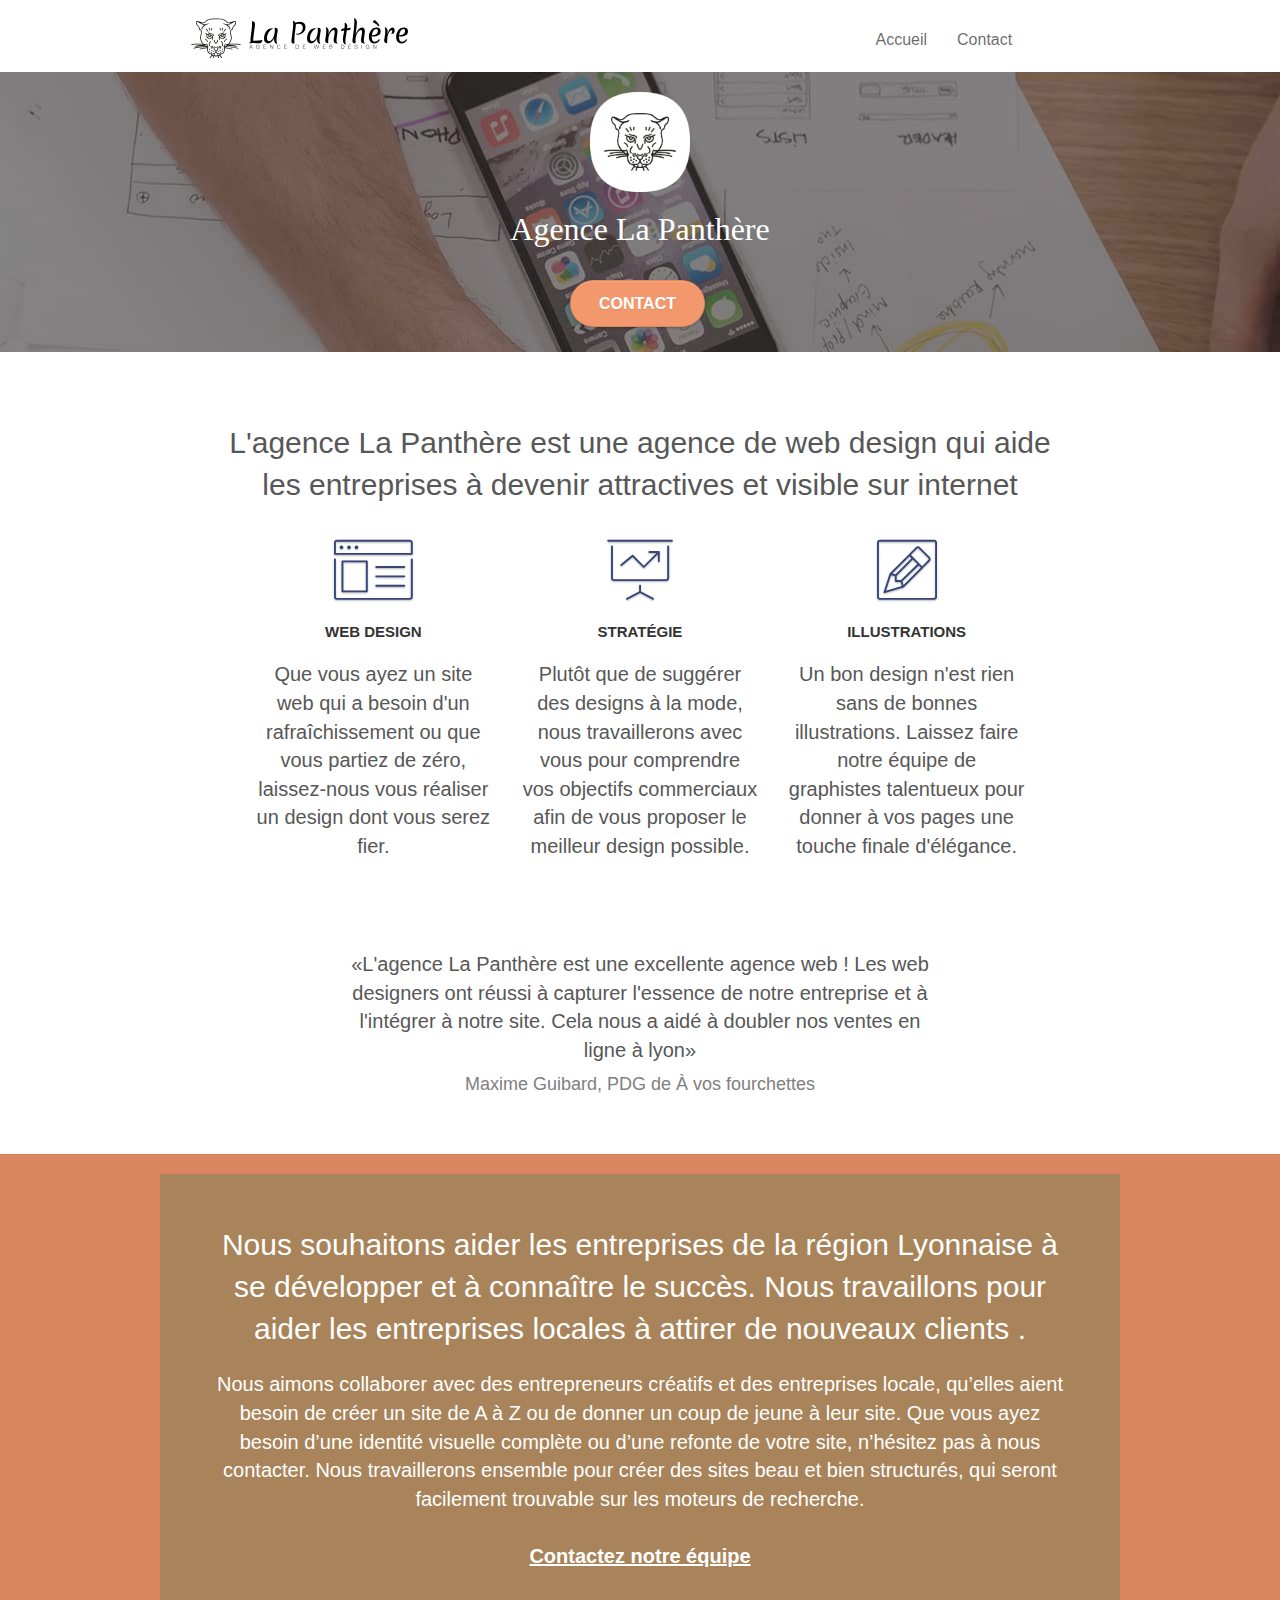
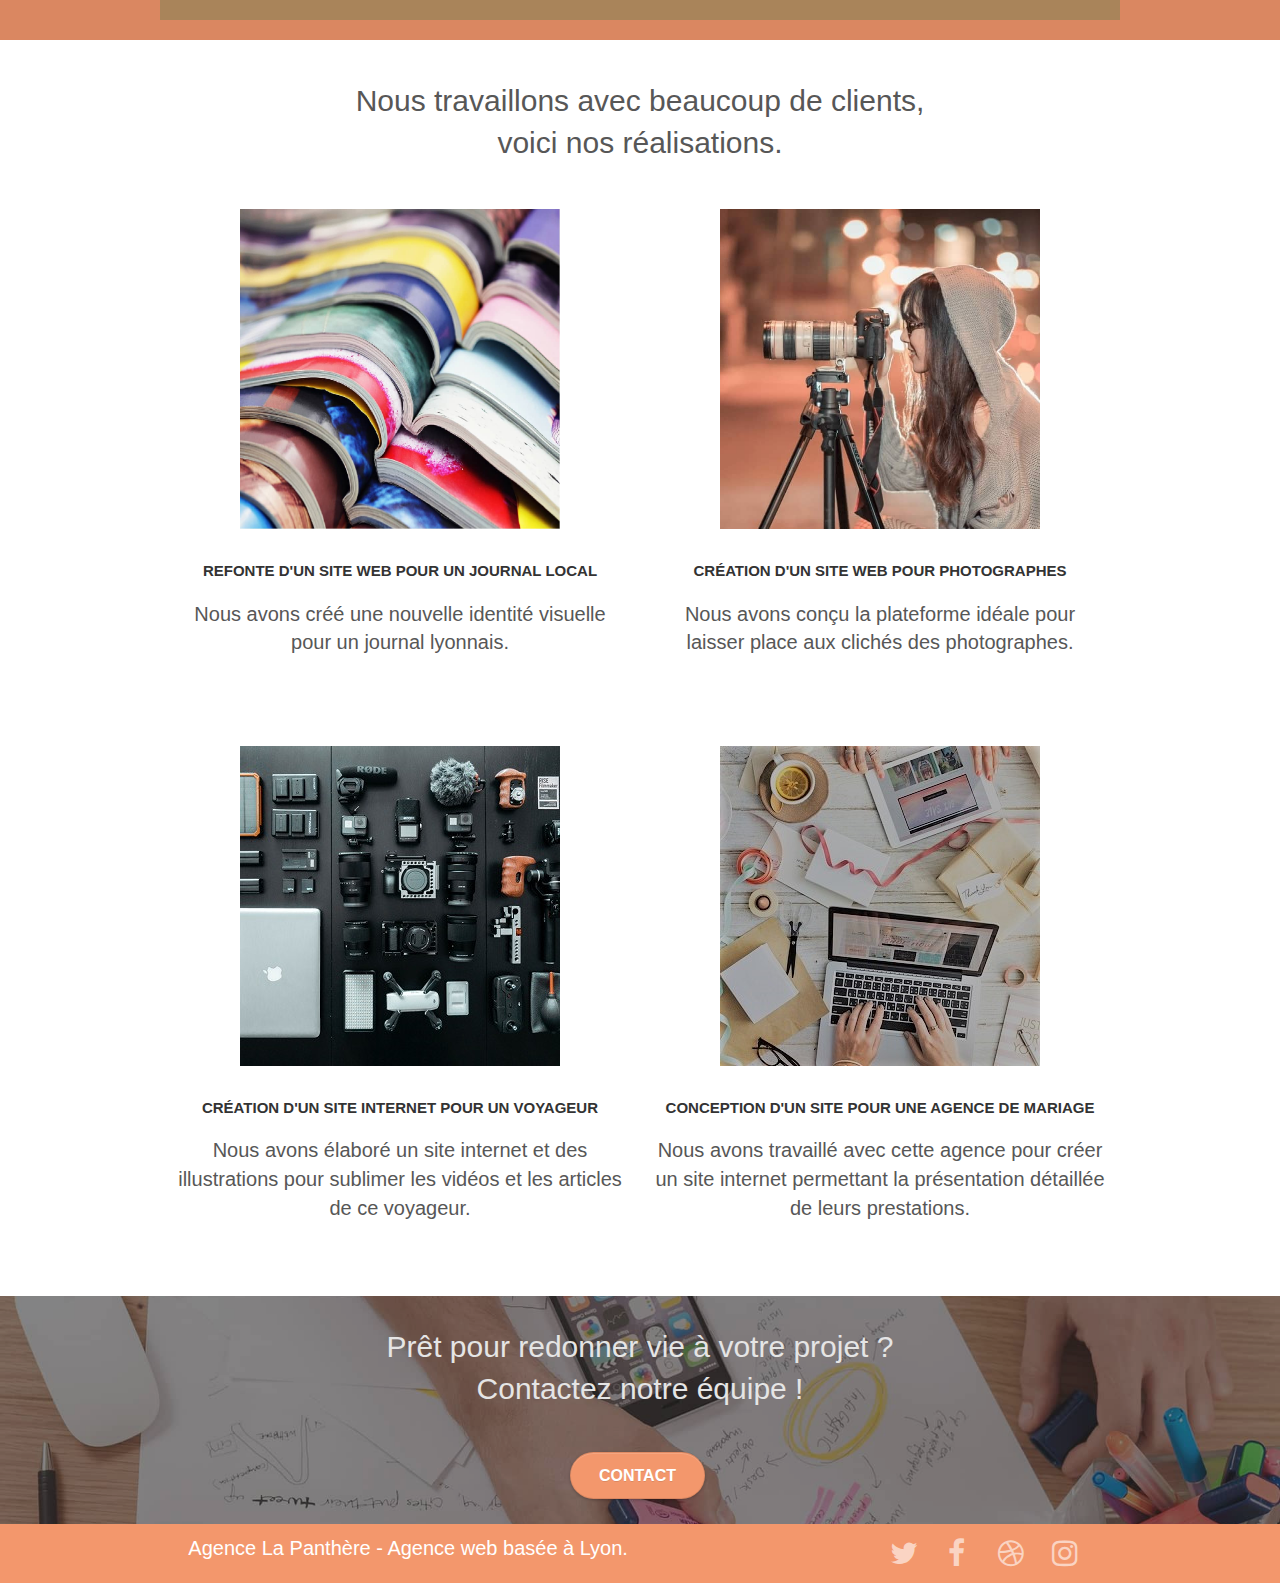
<file: New/index.html>
<!doctype html>
<html lang="fr">
<head>
    <meta charset='utf-8'>
    <meta name="keywords" content="seo, google, site web, site internet, agence design lyon, web design, illustrations, strategies ,refonte site web">
    <meta name="description" content="La Panthère est une agence de web design qui aide les entreprises à devenir attractives et visisble sur internet">
    <meta name="viewport" content="width=device-width, initial-scale=1.0, viewport-fit=cover">
	<meta name="robots" content="index,follow">

	<link rel="canonical" href="https://ergocom.github.io/La-Panthere/">
    <link rel="shortcut icon" type="image/png" href="favicon.jpg">
	<link rel="stylesheet" type="text/css" href="./css/bootstrap.css">
	<link rel="stylesheet" type="text/css" href="style.css">
	<link rel="stylesheet" type="text/css" href="./css/font-awesome.css">
	<link rel="stylesheet" type="text/css" href="./css/et-line.css">
	
    


    <title>La Panthère</title>

    
<!-- Analytics -->
 
<!-- Analytics END -->
    
</head>
<body>
<!-- Principal conteneur -->
    
<!-- bloc-0 -->
<header class="bloc bgc-white l-bloc " id="bloc-0">
	<div class="container bloc-sm">

		<nav class="navbar row">
			<div class="navbar-header">
				<a class="navbar-brand" href="index.html"><img src="img/agence-la-panthere-monochrome.svg" alt="logo panthere" height="40" /></a>
				<button id="nav-toggle" type="button" class="ui-navbar-toggle navbar-toggle" data-toggle="collapse" data-target=".navbar-1">
					<span class="sr-only">Toggle navigation</span><span class="icon-bar"></span><span class="icon-bar"></span><span class="icon-bar"></span>
				</button>
			</div>
			<div class="collapse navbar-collapse navbar-1 special-dropdown-nav">
				<ul class="site-navigation nav navbar-nav">
					<li>
						<a href="index.html">Accueil</a>
					</li>
					<li>
					</li>
					<li>
						<a href="contact.html">Contact</a>
					</li>
				</ul>
			</div>
		</nav>
	</div>
</header>
<!-- bloc-0 END -->

<!-- bloc-1-presentation -->
<div class="bloc bgc-dark-slate-blue bg-banniere d-bloc bg-t-edge bloc-bg-texture texture-paper b-parallax" id="bloc-1-hero">
	<div class="container bloc-lg">
		<div class="row tight-width-whitespace">
			<div class="col-sm-12">
				<img src="img/logo.png" class="center-block image-resize-mode" width="100" alt="Agence La Panthère" />
				<h1 class="text-center hero-bloc-text tc-white ">
					Agence La Panthère
				</h1>
				<div class="text-center">
					<a href="contact.html" class="btn btn-lg btn-clean btn-rd cta-hero btn-atomic-tangerine" id="cta-hero">Contact</a>
				</div>
			</div>
		</div>
	</div>
</div>

<!-- bloc-1-presentation END -->

<!-- bloc-2-services -->
<div class="bloc bgc-white l-bloc" id="bloc-2-services">
	<div class="container bloc-md">
		<div class="row">
			<div class="col-sm-12 text-center">
				<h2>L'agence La Panthère est une agence de web design qui aide <br> les entreprises à devenir attractives et visible sur internet</h2>
			</div>
		</div>
		<div class="row voffset-lg med-width-whitespace">
			<div class="col-sm-4">
				<div class="text-center">
					<span class="et-icon-browser sm-shadow icon-dark-slate-blue icons icon-lg"></span>
				</div>
				<h3 class="mg-md text-center">
					Web design
				</h3>
				<p class="text-center ">
					Que vous ayez un site web qui a besoin d'un rafraîchissement ou que vous partiez de zéro, laissez-nous vous réaliser un design dont vous serez fier.
				</p>
			</div>
			<div class="col-sm-4">
				<div class="text-center">
					<span class="et-icon-presentation sm-shadow icon-dark-slate-blue icons icon-lg"></span>
				</div>
				<h3 class="mg-md text-center">
					Stratégie
				</h3>
				<p class="text-center ">
					Plutôt que de suggérer des designs à la mode, nous travaillerons avec vous pour comprendre vos objectifs commerciaux afin de vous proposer le meilleur design possible.<br>
				</p>
			</div>
			<div class="col-sm-4">
				<div class="text-center">
					<span class="et-icon-edit sm-shadow icon-dark-slate-blue icons icon-lg"></span>
				</div>
				<h3 class="mg-md text-center">
					Illustrations
				</h3>
				<p class="text-center ">
					Un bon design n'est rien sans de bonnes illustrations. Laissez faire notre équipe de graphistes talentueux pour donner à vos pages une touche finale d'élégance.
				</p>
			</div>
		</div>
		<div class="row voffset-lg voffset">
			<div class="col-xs-12 col-md-8 col-md-offset-2 text-center">
				<p><q>L'agence La Panthère est une excellente agence web ! Les web designers ont réussi à capturer l'essence de notre entreprise et à l'intégrer à notre site. Cela nous a aidé à doubler nos ventes en ligne à lyon</q></p>
				 <h4>Maxime Guibard, PDG de À vos fourchettes</h4>
			</div>
		</div>
	</div>
</div>
<!-- bloc-2-services END -->

<!-- bloc-3-what-i-do -->
<div class="bloc tc-white bgc-atomic-tangerine bg-presentation d-bloc bloc-bg-texture texture-paper b-parallax" id="bloc-3-what-i-do">
	<div class="container bloc-lg">
		<div class="row tight-width-whitespace black-background">
			<div class="col-sm-12">
				<h2 class="mg-md text-center tc-white">
					Nous souhaitons aider les entreprises de la région Lyonnaise à se développer et à connaître le succès. Nous travaillons pour aider les entreprises locales à attirer de nouveaux clients .<br>
				</h2>
				<p class="text-center white">
					Nous aimons collaborer avec des entrepreneurs créatifs et des entreprises locale, qu’elles aient besoin de créer un site de A à Z ou de donner un coup de jeune à leur site. Que vous ayez besoin d’une identité visuelle complète ou d’une refonte de votre site, n’hésitez pas à nous contacter. Nous travaillerons ensemble pour créer des sites beau et bien structurés, qui seront facilement trouvable sur les moteurs de recherche. <br><br><a class="ltc-white bold-link" href="contact.html">Contactez notre équipe</a><br>
				</p>
			</div>
		</div>
	</div>
</div>
<!-- bloc-3-what-i-do END -->

<!-- bloc-4-portfolio -->
<div class="bloc bgc-white bg-lines-h2-bg bg-repeat l-bloc" id="bloc-4-portfolio">
	<div class="container bloc-lg">
		<div class="row">
			<div class="col-sm-12 text-center">
				<h2>Nous travaillons avec beaucoup de clients,<br> voici nos réalisations.</h2>
			</div>
		</div>
		<div class="row tight-width-whitespace portfolio-row">
			<div class="col-sm-6">
				<a href="#" data-lightbox="img/1.jpg" data-gallery-id="gallery-1" data-caption="Refonte d'un site web pour un journal local" data-frame="snapshot-lb"><img src="img/1.jpg" alt="magazines" class="img-responsive portfolio-thumb" /></a>
				<h3 class="mg-md text-center">
					Refonte d'un site web pour un journal local
				</h3>
				<p class="text-center">
					Nous avons créé une nouvelle identité visuelle pour un journal lyonnais.
				</p>
			</div>
			<div class="col-sm-6">
				<a href="#" data-lightbox="img/2.jpg" data-gallery-id="gallery-1" data-caption="Création d'un site web pour photographes" data-frame="snapshot-lb"><img src="img/2.jpg" class="img-responsive portfolio-thumb" alt="femme photographe" /></a>
				<h3 class="mg-md text-center">
					Création d'un site web pour photographes
				</h3>
				<p class="text-center">
					Nous avons conçu la plateforme idéale pour laisser place aux clichés des photographes.
				</p>
			</div>
		</div>
		<div class="row tight-width-whitespace portfolio-row">
			<div class="col-sm-6">
				<a href="#" data-lightbox="img/3.jpg" data-gallery-id="gallery-1" data-caption="Création d'un site internet pour un voyageur" data-frame="snapshot-lb"><img src="img/3.jpg" class="img-responsive portfolio-thumb" alt="équipement photo"/></a>
				<h3 class="mg-md text-center">
					Création d'un site internet pour un voyageur
				</h3>
				<p class="text-center">
					Nous avons élaboré un site internet et des illustrations pour sublimer les vidéos et les articles de ce voyageur.
				</p>
			</div>
			<div class="col-sm-6">
				<a href="#" data-lightbox="img/4.jpg" data-gallery-id="gallery-1" data-caption="Conception d'un site pour une agence de mariage" data-frame="snapshot-lb"><img src="img/4.jpg" class="img-responsive portfolio-thumb" alt="bureau" /></a>
				<h3 class="mg-md text-center">
					Conception d'un site pour une agence de mariage
				</h3>
				<p class="text-center">
					Nous avons travaillé avec cette agence pour créer un site internet permettant la présentation détaillée de leurs prestations.
				</p>
			</div>
		</div>
	</div>
</div>
<!-- bloc-4-portfolio END -->

<!-- bloc-5-cta -->
<div class="bloc bgc-dark-slate-blue bg-banniere d-bloc bloc-bg-texture texture-paper" id="bloc-5-cta">
	<div class="container bloc-lg">
		<div class="row">
			<h2 class="mg-md text-center tc-white">
				Prêt pour redonner vie à votre projet ?<br>Contactez notre équipe !
			</h2>
			<div class="col-sm-12 text-center">
				<a href="contact.html" class="btn btn-atomic-tangerine btn-clean btn-rd btn-lg cta-hero">Contact</a>
			</div>
		</div>
	</div>
</div>
<!-- bloc-5-cta END -->

<!-- Footer - bloc-8 -->
<footer class="bloc bloc-sm bgc-atomic-tangerine d-bloc" id="bloc-8">
	<div class="row">
		<div class="col-sm-12" id="align-footer">
			<p class="text-center white">
				Agence La Panthère - Agence web basée à Lyon.<br>
			</p>
			<div class="row-no-gutters social">
				<div class="col-sm-3">
					<div class="text-center">
						<a class="social" href="https://twitter.com/?msclkid=c51e24c1bae911ecbb94f39e6bae4707"><span class="fa fa-twitter icon-md"></span></a>
					</div>
				</div>
				<div class="col-sm-3">
					<div class="text-center">
						<a class="social" href="https://www.facebook.com/r.php?next=https%3A%2F%2Fwww.facebook.com%2Fprivacy%2Fconsent%2Fuser_cookie_choice%2F%3Fsource%3Dpft_user_cookie_choice&locale=fr_FR&display=page"><span class="fa fa-facebook icon-md"></span></a>
					</div>
				</div>
				<div class="col-sm-3">
					<div class="text-center">
						<a class="social" href="https://dribbble.com/?msclkid=fa75ce65bae911ec9f0fdc904616e5fd"><span class="fa fa-dribbble icon-md"></span></a>
					</div>
				</div>
				<div class="col-sm-3">
					<div class="text-center">
						<a class="social" href="https://www.instagram.com/?msclkid=1eb37136bae911ec8e9e1172aef52cdb"><span class="fa fa-instagram icon-md"></span></a>
					</div>
				</div>
			</div>
	      </div>
		</div>
</footer>
<!-- Footer - bloc-8 END -->
<script src="./js/jquery-2.1.0.js"></script>
<script src="./js/bootstrap.js"></script>
<script src="./js/blocs.js"></script>
<script src="./js/jquery.touchSwipe.js"></script>
<script src="./js/gmaps.js"></script>

</body>
</html>
</file>
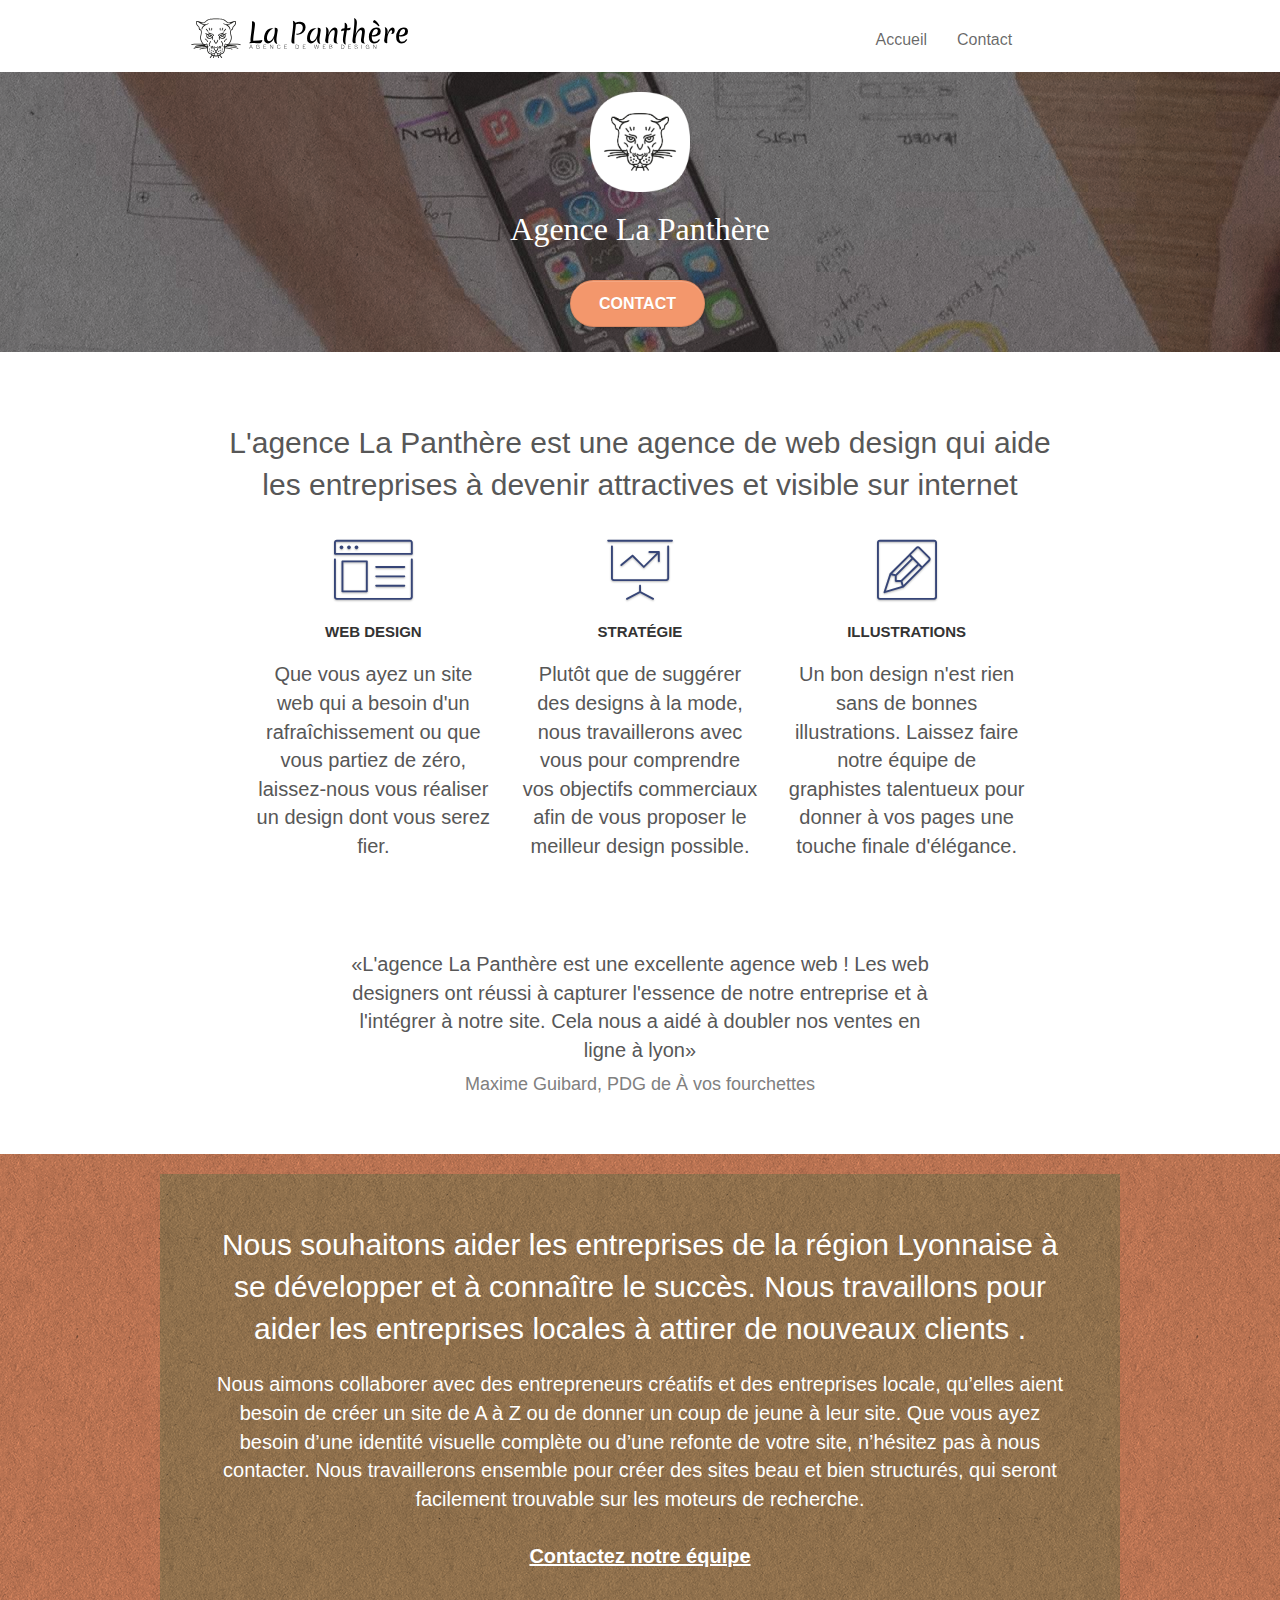
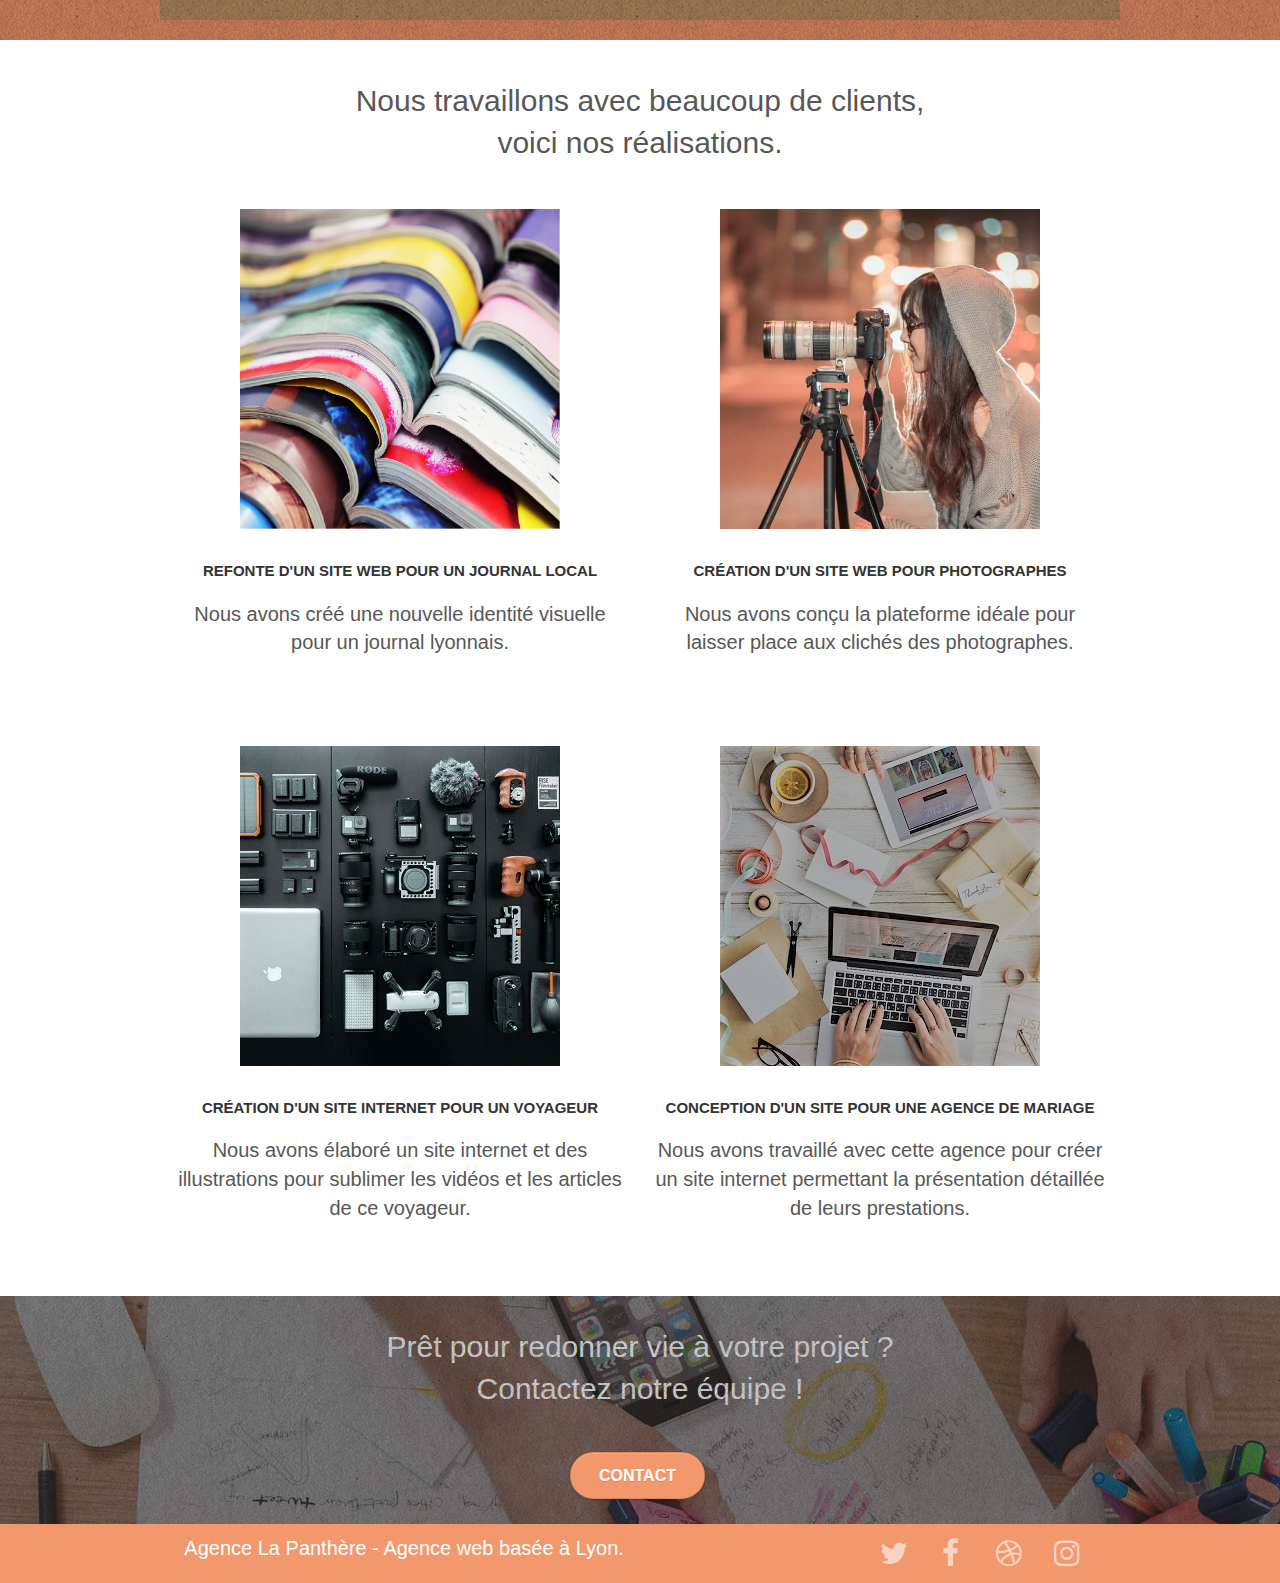
<file: Starting website 2/index.html>
<!doctype html>
<html lang="fr">
<head>
    <meta charset='utf-8'>
    <meta name="keywords" content="seo, google, site web, site internet, agence design lyon, web design, illustrations, strategies ,refonte site web">
    <meta name="description" content="La Panthère est une agence de web design qui aide les entreprises à devenir attractives et visisble sur internet">
    <meta name="viewport" content="width=device-width, initial-scale=1.0, viewport-fit=cover">
	<meta name="robots" content="index">
	<link rel="canonical" href="https://ergocom.github.io/La-Panthere/">
    <link rel="shortcut icon" type="image/png" href="favicon.jpg">
	<link rel="stylesheet" type="text/css" href="./css/bootstrap.css">
	<link rel="stylesheet" type="text/css" href="style.css">
	<link rel="stylesheet" type="text/css" href="./css/font-awesome.css">
	<link rel="stylesheet" type="text/css" href="./css/et-line.css">
	
    
	<noscript async src="./js/jquery-2.1.0.js"></noscript>
	<noscript async src="./js/bootstrap.js"></noscript>
	<noscript async src="./js/blocs.js"></noscript>
	<noscript defer src="./js/jquery.touchSwipe.js"></noscript>
	<noscript async src="./js/gmaps.js"></noscript>

    <title>La Panthère</title>

    
<!-- Analytics -->
 
<!-- Analytics END -->
    
</head>
<body>
<!-- Principal conteneur -->
    
<!-- bloc-0 -->
<header class="bloc bgc-white l-bloc " id="bloc-0">
	<div class="container bloc-sm">

		<nav class="navbar row">
			<div class="navbar-header">
				<a class="navbar-brand" href="index.html"><img src="img/agence-la-panthere-monochrome.svg" alt="logo panthere" height="40" /></a>
				<button id="nav-toggle" type="button" class="ui-navbar-toggle navbar-toggle" data-toggle="collapse" data-target=".navbar-1">
					<span class="sr-only">Toggle navigation</span><span class="icon-bar"></span><span class="icon-bar"></span><span class="icon-bar"></span>
				</button>
			</div>
			<div class="collapse navbar-collapse navbar-1 special-dropdown-nav">
				<ul class="site-navigation nav navbar-nav">
					<li>
						<a href="index.html">Accueil</a>
					</li>
					<li>
					</li>
					<li>
						<a href="page2.html">Contact</a>
					</li>
				</ul>
			</div>
		</nav>
	</div>
</div>
</header>
<!-- bloc-0 END -->

<!-- bloc-1-presentation -->
<div class="bloc bgc-dark-slate-blue bg-banniere d-bloc bg-t-edge bloc-bg-texture texture-paper b-parallax" id="bloc-1-hero">
	<div class="container bloc-lg">
		<div class="row tight-width-whitespace">
			<div class="col-sm-12">
				<img src="img/logo.png" class="center-block image-resize-mode" width="100" alt="Agence La Panthère" />
				<h1 class="text-center hero-bloc-text tc-white ">
					Agence La Panthère
				</h1>
				<div class="text-center">
					<a href="page2.html" class="btn btn-lg btn-clean btn-rd cta-hero btn-atomic-tangerine" id="cta-hero">Contact</a>
				</div>
			</div>
		</div>
	</div>
</div>

<!-- bloc-1-presentation END -->

<!-- bloc-2-services -->
<div class="bloc bgc-white l-bloc" id="bloc-2-services">
	<div class="container bloc-md">
		<div class="row">
			<div class="col-sm-12 text-center">
				<h2>L'agence La Panthère est une agence de web design qui aide <br> les entreprises à devenir attractives et visible sur internet</h2>
			</div>
		</div>
		<div class="row voffset-lg med-width-whitespace">
			<div class="col-sm-4">
				<div class="text-center">
					<span class="et-icon-browser sm-shadow icon-dark-slate-blue icons icon-lg"></span>
				</div>
				<h3 class="mg-md text-center">
					Web design
				</h3>
				<p class="text-center ">
					Que vous ayez un site web qui a besoin d'un rafraîchissement ou que vous partiez de zéro, laissez-nous vous réaliser un design dont vous serez fier.
				</p>
			</div>
			<div class="col-sm-4">
				<div class="text-center">
					<span class="et-icon-presentation sm-shadow icon-dark-slate-blue icons icon-lg"></span>
				</div>
				<h3 class="mg-md text-center">
					Stratégie
				</h3>
				<p class="text-center ">
					Plutôt que de suggérer des designs à la mode, nous travaillerons avec vous pour comprendre vos objectifs commerciaux afin de vous proposer le meilleur design possible.<br>
				</p>
			</div>
			<div class="col-sm-4">
				<div class="text-center">
					<span class="et-icon-edit sm-shadow icon-dark-slate-blue icons icon-lg"></span>
				</div>
				<h3 class="mg-md text-center">
					Illustrations
				</h3>
				<p class="text-center ">
					Un bon design n'est rien sans de bonnes illustrations. Laissez faire notre équipe de graphistes talentueux pour donner à vos pages une touche finale d'élégance.
				</p>
			</div>
		</div>
		<div class="row voffset-lg voffset">
			<div class="col-xs-12 col-md-8 col-md-offset-2 text-center">
				<p><q>L'agence La Panthère est une excellente agence web ! Les web designers ont réussi à capturer l'essence de notre entreprise et à l'intégrer à notre site. Cela nous a aidé à doubler nos ventes en ligne à lyon</q>
					<br> <h4>Maxime Guibard, PDG de À vos fourchettes</h4></p>

			</div>
		</div>
	</div>
</div>
<!-- bloc-2-services END -->

<!-- bloc-3-what-i-do -->
<div class="bloc tc-white bgc-atomic-tangerine bg-presentation d-bloc bloc-bg-texture texture-paper b-parallax" id="bloc-3-what-i-do">
	<div class="container bloc-lg">
		<div class="row tight-width-whitespace black-background">
			<div class="col-sm-12">
				<h2 class="mg-md text-center tc-white">
					Nous souhaitons aider les entreprises de la région Lyonnaise à se développer et à connaître le succès. Nous travaillons pour aider les entreprises locales à attirer de nouveaux clients .<br>
				</h2>
				<p class="text-center white">
					Nous aimons collaborer avec des entrepreneurs créatifs et des entreprises locale, qu’elles aient besoin de créer un site de A à Z ou de donner un coup de jeune à leur site. Que vous ayez besoin d’une identité visuelle complète ou d’une refonte de votre site, n’hésitez pas à nous contacter. Nous travaillerons ensemble pour créer des sites beau et bien structurés, qui seront facilement trouvable sur les moteurs de recherche. <br><br><a class="ltc-white bold-link" href="page2.html">Contactez notre équipe</a><br>
				</p>
			</div>
		</div>
	</div>
</div>
<!-- bloc-3-what-i-do END -->

<!-- bloc-4-portfolio -->
<div class="bloc bgc-white bg-lines-h2-bg bg-repeat l-bloc" id="bloc-4-portfolio">
	<div class="container bloc-lg">
		<div class="row">
			<div class="col-sm-12 text-center">
				<h2>Nous travaillons avec beaucoup de clients,<br> voici nos réalisations.</h2>
			</div>
		</div>
		<div class="row tight-width-whitespace portfolio-row">
			<div class="col-sm-6">
				<a href="#" data-lightbox="img/1.jpg" data-gallery-id="gallery-1" data-caption="Refonte d'un site web pour un journal local" data-frame="snapshot-lb"><img src="img/1.jpg" alt="paris web design logo agence web meilleure agence et refonte site web journal" class="img-responsive portfolio-thumb" /></a>
				<h3 class="mg-md text-center">
					Refonte d'un site web pour un journal local
				</h3>
				<p class="text-center">
					Nous avons créé une nouvelle identité visuelle pour un journal lyonnais.
				</p>
			</div>
			<div class="col-sm-6">
				<a href="#" data-lightbox="img/2.jpg" data-gallery-id="gallery-1" data-caption="Création d'un site web pour photographes" data-frame="snapshot-lb"><img src="img/2.jpg" class="img-responsive portfolio-thumb" alt="paris web design logo agence web meilleure agence, Création d'un site web pour photographes" /></a>
				<h3 class="mg-md text-center">
					Création d'un site web pour photographes
				</h3>
				<p class="text-center">
					Nous avons conçu la plateforme idéale pour laisser place aux clichés des photographes.
				</p>
			</div>
		</div>
		<div class="row tight-width-whitespace portfolio-row">
			<div class="col-sm-6">
				<a href="#" data-lightbox="img/3.jpg" data-gallery-id="gallery-1" data-caption="Création d'un site internet pour un voyageur" data-frame="snapshot-lb"><img src="img/3.jpg" class="img-responsive portfolio-thumb" alt="paris web design logo agence web meilleure agence, Création d'un site web pour voyageur"/></a>
				<h3 class="mg-md text-center">
					Création d'un site internet pour un voyageur
				</h3>
				<p class="text-center">
					Nous avons élaboré un site internet et des illustrations pour sublimer les vidéos et les articles de ce voyageur.
				</p>
			</div>
			<div class="col-sm-6">
				<a href="#" data-lightbox="img/4.jpg" data-gallery-id="gallery-1" data-caption="Conception d'un site pour une agence de mariage" data-frame="snapshot-lb"><img src="img/4.jpg" class="img-responsive portfolio-thumb" alt="paris web design logo agence web meilleure agence, Création d'un site web pour agence de mariage" /></a>
				<h3 class="mg-md text-center">
					Conception d'un site pour une agence de mariage
				</h3>
				<p class="text-center">
					Nous avons travaillé avec cette agence pour créer un site internet permettant la présentation détaillée de leurs prestations.
				</p>
			</div>
		</div>
	</div>
</div>
<!-- bloc-4-portfolio END -->

<!-- bloc-5-cta -->
<div class="bloc bgc-dark-slate-blue bg-banniere d-bloc bloc-bg-texture texture-paper" id="bloc-5-cta">
	<div class="container bloc-lg">
		<div class="row">
			<h2 class="mg-md text-center tc-white">
				Prêt pour redonner vie à votre projet ?<br>Contactez notre équipe !
			</h2>
			<div class="col-sm-12 text-center">
				<a href="page2.html" class="btn btn-atomic-tangerine btn-clean btn-rd btn-lg cta-hero">Contact</a>
			</div>
		</div>
	</div>
</div>
<!-- bloc-5-cta END -->

<!-- Footer - bloc-8 -->
<footer class="bloc bloc-sm bgc-atomic-tangerine d-bloc" id="bloc-8">
	<div class="row">
		<div class="col-sm-12" id="align-footer">
			<p class="text-center white">
				Agence La Panthère - Agence web basée à Lyon.<br>
			</p>
			<div class="row row-no-gutters social">
				<div class="col-sm-3">
					<div class="text-center">
						<a class="social" href="index.html"><span class="fa fa-twitter icon-md"></span></a>
					</div>
				</div>
				<div class="col-sm-3">
					<div class="text-center">
						<a class="social" href="index.html"><span class="fa fa-facebook icon-md"></span></a>
					</div>
				</div>
				<div class="col-sm-3">
					<div class="text-center">
						<a class="social" href="index.html"><span class="fa fa-dribbble icon-md"></span></a>
					</div>
				</div>
				<div class="col-sm-3">
					<div class="text-center">
						<a class="social" href="index.html"><span class="fa fa-instagram icon-md"></span></a>
					</div>
				</div>
			</div>
		</div>
	</div>
</footer>
<!-- Footer - bloc-8 END -->

</body>
</html>
</file>
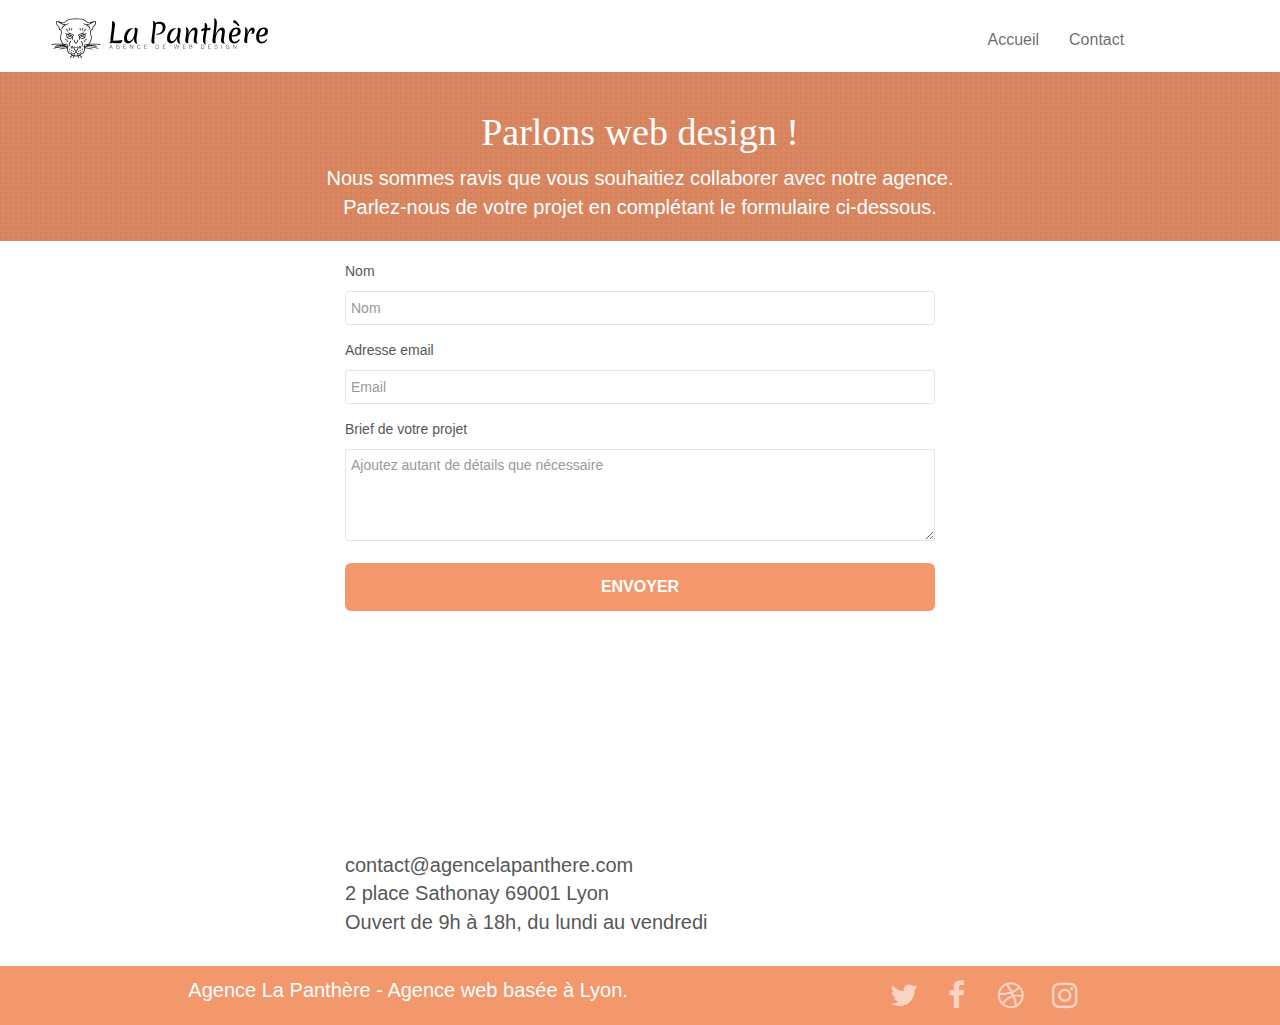
<file: New/contact.html>
<!doctype html>
<html lang="fr">
<head>
    <meta charset='utf-8'>
    <meta name="keywords" content="seo, google, site web, site internet, agence design lyon, web design, illustrations, strategies ,refonte site web,formulaire">
    <meta name="description" content="Vous pouvez nous contacter en complètent le formulaire">
    <meta name="viewport" content="width=device-width, initial-scale=1.0, viewport-fit=cover">
	<meta name="robots" content="index">
    <link rel="shortcut icon" type="image/png" href="favicon.jpg">
	<link rel="stylesheet" type="text/css" href="./css/bootstrap.css">
	<link rel="stylesheet" type="text/css" href="style.css">
	<link rel="stylesheet" type="text/css" href="./css/font-awesome.css">
	<link rel="stylesheet" type="text/css" href="./css/et-line.css">
	
    
    <title>Contact</title>
  
</head>
<body>
<header class="bloc bloc-sm bgc-white l-bloc " id="bloc-0">
	<nav class="navbar row">
		<div class="navbar-header">
			<a class="navbar-brand" href="index.html"><img src="img/agence-la-panthere-monochrome.svg" alt="paris web design logo agence web meilleure agence" height="40" /></a>
				<button id="nav-toggle" type="button" class="ui-navbar-toggle navbar-toggle" data-toggle="collapse" data-target=".navbar-1">
					<span class="sr-only">Toggle navigation</span><span class="icon-bar"></span><span class="icon-bar"></span><span class="icon-bar"></span>
				</button>
			</div>
		<div class="collapse navbar-collapse navbar-1 special-dropdown-nav">
			<ul class="site-navigation nav navbar-nav">
				<li>
					<a href="index.html">Accueil</a>
				</li>
				<li>
					<a href="Contact.html">Contact</a>
				</li>
			</ul>
		</div>
	</nav>
</header>

<!-- bloc-6 -->
<section class="bloc bloc-lg bg-dots-bg bg-repeat bgc-atomic-tangerine d-bloc bloc-bg-texture texture-paper" id="bloc-6">
	<div class="row">
		<div class="col-sm-12">
			<h1 class="text-center hero-bloc-text tc-white">
				Parlons web design !
			</h1>
			<p class="text-center mg-lg tc-white tight-width-whitespace">
				Nous sommes ravis que vous souhaitiez collaborer avec notre agence.<br>
				Parlez-nous de votre projet en complétant le formulaire ci-dessous.
			</p>
		</div>
	</div>
</section>
<!-- bloc-6 END -->

<!-- bloc-7 -->
<main class="bloc bloc-lg bgc-white l-bloc" id="bloc-7">
		<div class="col-sm-6">
			<form method="post" action="form-1.php" id="form_1" novalidate>
				<div class="form-group">
					<label>
						Nom
					</label>
					<input id="name" class="form-control"  placeholder="Nom" required />
				</div>
				<div class="form-group">
					<label>
						Adresse email
					</label>
					<input id="email" class="form-control" type="email"  placeholder="Email" required />
				</div>
				<div class="form-group">
					<label>
						Brief de votre projet<br>
					</label><textarea id="message" class="form-control" rows="4" cols="50" placeholder="Ajoutez autant de détails que nécessaire" required></textarea>
				</div> 
				<button class="bloc-button btn btn-lg btn-block cta-hero btn-atomic-tangerine" type="submit">
					Envoyer
				</button>
			</form>
		</div>
		<div class="col-sm-6">
			<iframe src="https://www.google.com/maps/embed?pb=!1m18!1m12!1m3!1d2783.0829506555237!2d4.827978615083266!3d45.76952782103964!2m3!1f0!2f0!3f0!3m2!1i1024!2i768!4f13.1!3m3!1m2!1s0x47f4eb020f3664e9%3A0x13e3d71752922c1f!2s2%20Pl.%20Sathonay%2C%2069001%20Lyon!5e0!3m2!1sfr!2sfr!4v1649823021861!5m2!1sfr!2sfr" width="100%" height="200" style="border:0;margin-top: 30px;/* margin-left: 14%; */" allowfullscreen="" loading="lazy" referrerpolicy="no-referrer-when-downgrade"></iframe>
			<p>
				contact@agencelapanthere.com<br>2 place Sathonay 69001 Lyon<br>Ouvert de 9h à 18h, du lundi au vendredi<br>
				
			</p>
		</div>
</main>
<!-- bloc-7 END -->
<!-- Footer - bloc-8 -->
<footer class="bloc bloc-sm bgc-atomic-tangerine d-bloc" id="bloc-8">
	<div class="row">
		<div class="col-sm-12" id="align-footer">
			<p class="text-center white">
				Agence La Panthère - Agence web basée à Lyon.<br>
			</p>
			<div class="row-no-gutters social">
				<div class="col-sm-3">
					<div class="text-center">
						<a class="social" href="https://twitter.com/?msclkid=c51e24c1bae911ecbb94f39e6bae4707"><span class="fa fa-twitter icon-md"></span></a>
					</div>
				</div>
				<div class="col-sm-3">
					<div class="text-center">
						<a class="social" href="https://www.facebook.com/r.php?next=https%3A%2F%2Fwww.facebook.com%2Fprivacy%2Fconsent%2Fuser_cookie_choice%2F%3Fsource%3Dpft_user_cookie_choice&locale=fr_FR&display=page"><span class="fa fa-facebook icon-md"></span></a>
					</div>
				</div>
				<div class="col-sm-3">
					<div class="text-center">
						<a class="social" href="https://dribbble.com/?msclkid=fa75ce65bae911ec9f0fdc904616e5fd"><span class="fa fa-dribbble icon-md"></span></a>
					</div>
				</div>
				<div class="col-sm-3">
					<div class="text-center">
						<a class="social" href="https://www.instagram.com/?msclkid=1eb37136bae911ec8e9e1172aef52cdb"><span class="fa fa-instagram icon-md"></span></a>
					</div>
				</div>
			</div>
	</div>
</div>
</footer>
<script src="./js/jquery-2.1.0.js"></script>
<script src="./js/bootstrap.js"></script>
<script src="./js/blocs.js"></script>
<script src="./js/jquery.touchSwipe.js" defer></script>
<script src="./js/gmaps.js"></script>
</body>
</html>
</file>
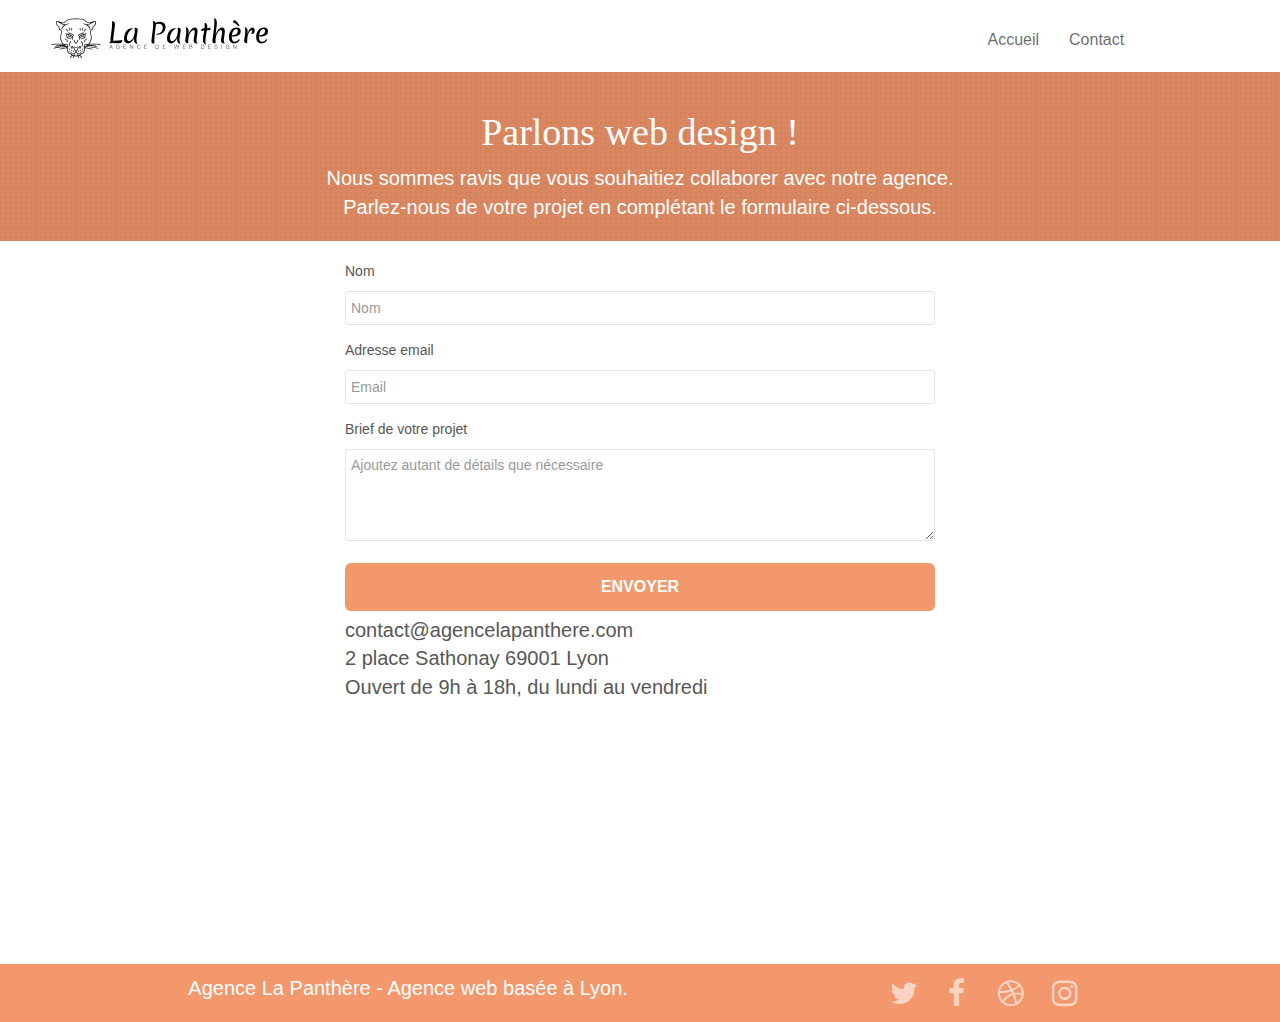
<file: New/page2.html>
<!doctype html>
<html lang="fr">
<head>
    <meta charset='utf-8'>
    <meta name="keywords" content="seo, google, site web, site internet, agence design lyon, web design, illustrations, strategies ,refonte site web,formulaire">
    <meta name="description" content="Vous pouvez nous contacter en complètent le formulaire">
    <meta name="viewport" content="width=device-width, initial-scale=1.0, viewport-fit=cover">
	<meta name="robots" content="index">
    <link rel="shortcut icon" type="image/png" href="favicon.jpg">
	<link rel="stylesheet" type="text/css" href="./css/bootstrap.css">
	<link rel="stylesheet" type="text/css" href="style.css">
	<link rel="stylesheet" type="text/css" href="./css/font-awesome.css">
	<link rel="stylesheet" type="text/css" href="./css/et-line.css">
	
    
    <title>Contact</title>
  
</head>
<body>
<header class="bloc bloc-sm bgc-white l-bloc " id="bloc-0">
	<nav class="navbar row">
		<div class="navbar-header">
			<a class="navbar-brand" href="index.html"><img src="img/agence-la-panthere-monochrome.svg" alt="paris web design logo agence web meilleure agence" height="40" /></a>
				<button id="nav-toggle" type="button" class="ui-navbar-toggle navbar-toggle" data-toggle="collapse" data-target=".navbar-1">
					<span class="sr-only">Toggle navigation</span><span class="icon-bar"></span><span class="icon-bar"></span><span class="icon-bar"></span>
				</button>
			</div>
		<div class="collapse navbar-collapse navbar-1 special-dropdown-nav">
			<ul class="site-navigation nav navbar-nav">
				<li>
					<a href="index.html">Accueil</a>
				</li>
				<li>
					<a href="Contact.html">Contact</a>
				</li>
			</ul>
		</div>
	</nav>
</header>

<!-- bloc-6 -->
<section class="bloc bloc-lg bg-dots-bg bg-repeat bgc-atomic-tangerine d-bloc bloc-bg-texture texture-paper" id="bloc-6">
	<div class="row">
		<div class="col-sm-12">
			<h1 class="text-center hero-bloc-text tc-white">
				Parlons web design !
			</h1>
			<p class="text-center mg-lg tc-white tight-width-whitespace">
				Nous sommes ravis que vous souhaitiez collaborer avec notre agence.<br>
				Parlez-nous de votre projet en complétant le formulaire ci-dessous.
			</p>
		</div>
	</div>
</section>
<!-- bloc-6 END -->

<!-- bloc-7 -->
<main class="bloc bloc-lg bgc-white l-bloc" id="bloc-7">
		<div class="col-sm-6">
			<form method="post" action="form-1.php" id="form_1" novalidate>
				<div class="form-group">
					<label>
						Nom
					</label>
					<input id="name" class="form-control"  placeholder="Nom" required />
				</div>
				<div class="form-group">
					<label>
						Adresse email
					</label>
					<input id="email" class="form-control" type="email"  placeholder="Email" required />
				</div>
				<div class="form-group">
					<label>
						Brief de votre projet<br>
					</label><textarea id="message" class="form-control" rows="4" cols="50" placeholder="Ajoutez autant de détails que nécessaire" required></textarea>
				</div> 
				<button class="bloc-button btn btn-lg btn-block cta-hero btn-atomic-tangerine" type="submit">
					Envoyer
				</button>
			</form>
		</div>
		<div class="col-sm-6">
			<p>
				contact@agencelapanthere.com<br>2 place Sathonay 69001 Lyon<br>Ouvert de 9h à 18h, du lundi au vendredi<br>
				<iframe src="https://www.google.com/maps/embed?pb=!1m18!1m12!1m3!1d2783.0829506555237!2d4.827978615083266!3d45.76952782103964!2m3!1f0!2f0!3f0!3m2!1i1024!2i768!4f13.1!3m3!1m2!1s0x47f4eb020f3664e9%3A0x13e3d71752922c1f!2s2%20Pl.%20Sathonay%2C%2069001%20Lyon!5e0!3m2!1sfr!2sfr!4v1649823021861!5m2!1sfr!2sfr" width="300" height="200" style="border:0;margin-top: 25px;/* margin-left: 14%; */" allowfullscreen="" loading="lazy" referrerpolicy="no-referrer-when-downgrade"></iframe>
			</p>
		</div>
</main>
<!-- bloc-7 END -->
<!-- Footer - bloc-8 -->
<footer class="bloc bloc-sm bgc-atomic-tangerine d-bloc" id="bloc-8">
	<div class="row">
		<div class="col-sm-12" id="align-footer">
			<p class="text-center white">
				Agence La Panthère - Agence web basée à Lyon.<br>
			</p>
			<div class="row-no-gutters social">
				<div class="col-sm-3">
					<div class="text-center">
						<a class="social" href="https://twitter.com/?msclkid=c51e24c1bae911ecbb94f39e6bae4707"><span class="fa fa-twitter icon-md"></span></a>
					</div>
				</div>
				<div class="col-sm-3">
					<div class="text-center">
						<a class="social" href="https://www.facebook.com/r.php?next=https%3A%2F%2Fwww.facebook.com%2Fprivacy%2Fconsent%2Fuser_cookie_choice%2F%3Fsource%3Dpft_user_cookie_choice&locale=fr_FR&display=page"><span class="fa fa-facebook icon-md"></span></a>
					</div>
				</div>
				<div class="col-sm-3">
					<div class="text-center">
						<a class="social" href="https://dribbble.com/?msclkid=fa75ce65bae911ec9f0fdc904616e5fd"><span class="fa fa-dribbble icon-md"></span></a>
					</div>
				</div>
				<div class="col-sm-3">
					<div class="text-center">
						<a class="social" href="https://www.instagram.com/?msclkid=1eb37136bae911ec8e9e1172aef52cdb"><span class="fa fa-instagram icon-md"></span></a>
					</div>
				</div>
			</div>
	</div>
</div>
</div>
</footer>
<script src="./js/jquery-2.1.0.js"></script>
<script src="./js/bootstrap.js"></script>
<script src="./js/blocs.js"></script>
<script src="./js/jquery.touchSwipe.js" defer></script>
<script src="./js/gmaps.js"></script>
</body>
</html>
</file>
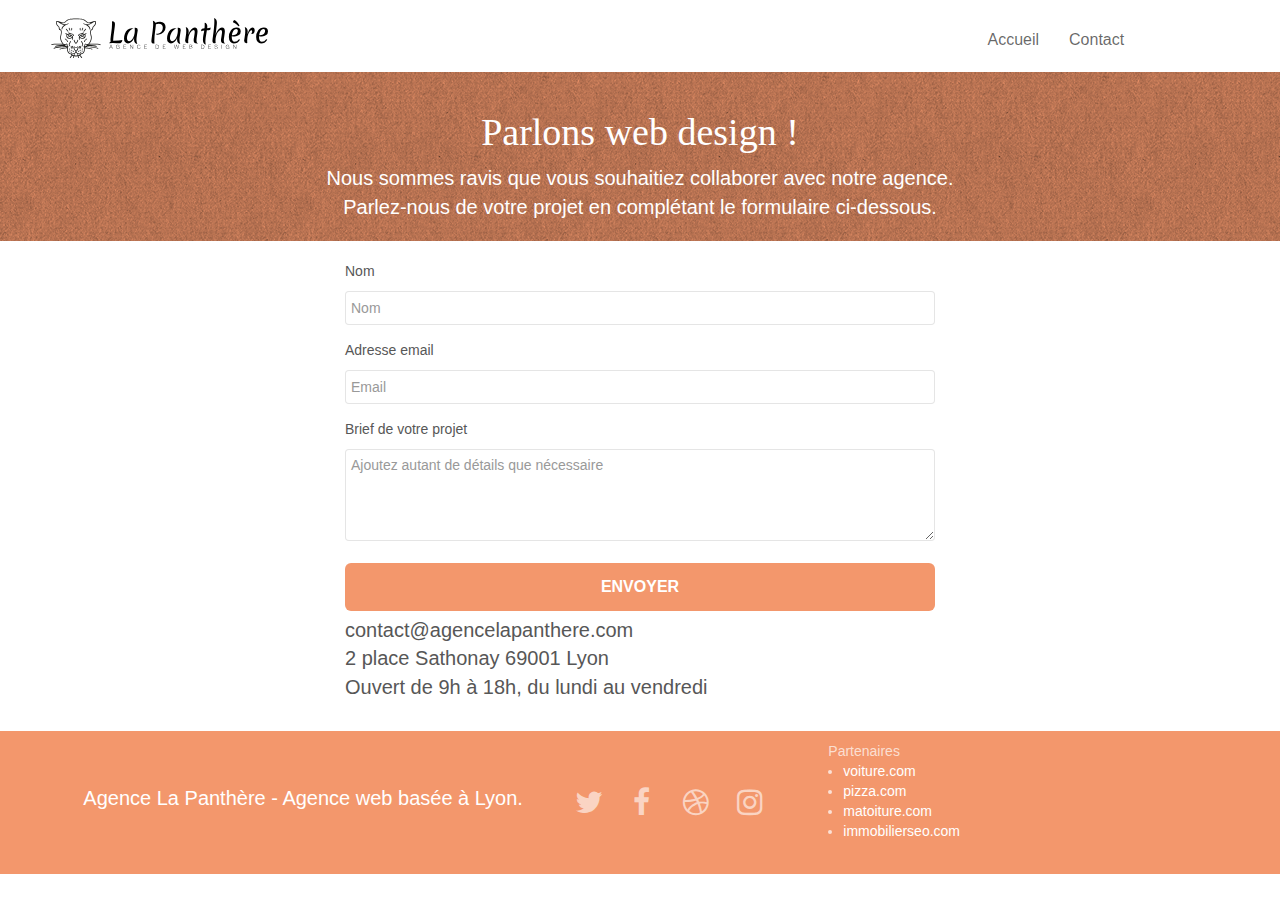
<file: Starting website 2/page2.html>
<!doctype html>
<html lang="fr">
<head>
    <meta charset='utf-8'>
    <meta name="keywords" content="seo, google, site web, site internet, agence design lyon, web design, illustrations, strategies ,refonte site web,formulaire">
    <meta name="description" content="Vous pouvez nous contacter en complètent le formulaire">
    <meta name="viewport" content="width=device-width, initial-scale=1.0, viewport-fit=cover">
	<meta name="robots" content="index">
    <link rel="shortcut icon" type="image/png" href="favicon.jpg">
	<link rel="stylesheet" type="text/css" href="./css/bootstrap.css">
	<link rel="stylesheet" type="text/css" href="style.css">
	<link rel="stylesheet" type="text/css" href="./css/font-awesome.css">
	<link rel="stylesheet" type="text/css" href="./css/et-line.css">
	
    
	<noscript async src="./js/jquery-2.1.0.js"></noscript>
	<noscript async src="./js/bootstrap.js"></noscript>
	<noscript async src="./js/blocs.js"></noscript>
	<noscript defer src="./js/jquery.touchSwipe.js"></noscript>
	<noscript async src="./js/gmaps.js"></noscript>
    <title>Contact</title>
  
</head>
<body>
<header class="bloc bloc-sm bgc-white l-bloc " id="bloc-0">
	<nav class="navbar row">
		<div class="navbar-header">
			<a class="navbar-brand" href="index.html"><img src="img/agence-la-panthere-monochrome.svg" alt="paris web design logo agence web meilleure agence" height="40" /></a>
				<button id="nav-toggle" type="button" class="ui-navbar-toggle navbar-toggle" data-toggle="collapse" data-target=".navbar-1">
					<span class="sr-only">Toggle navigation</span><span class="icon-bar"></span><span class="icon-bar"></span><span class="icon-bar"></span>
				</button>
			</div>
		<div class="collapse navbar-collapse navbar-1 special-dropdown-nav">
			<ul class="site-navigation nav navbar-nav">
				<li>
					<a href="index.html">Accueil</a>
				</li>
				<li>
					<a href="Contact.html">Contact</a>
				</li>
			</ul>
		</div>
	</nav>
</header>

<!-- bloc-6 -->
<section class="bloc bloc-lg bg-dots-bg bg-repeat bgc-atomic-tangerine d-bloc bloc-bg-texture texture-paper" id="bloc-6">
	<div class="row">
		<div class="col-sm-12">
			<h1 class="text-center hero-bloc-text tc-white">
				Parlons web design !
			</h1>
			<p class="text-center mg-lg tc-white tight-width-whitespace">
				Nous sommes ravis que vous souhaitiez collaborer avec notre agence.<br>
				Parlez-nous de votre projet en complétant le formulaire ci-dessous.
			</p>
		</div>
	</div>
</section>
<!-- bloc-6 END -->

<!-- bloc-7 -->
<main class="bloc bloc-lg bgc-white l-bloc" id="bloc-7">
		<div class="col-sm-6">
			<form method="post" action="form-1.php" id="form_1" novalidate>
				<div class="form-group">
					<label>
						Nom
					</label>
					<input id="name" class="form-control"  placeholder="Nom" required />
				</div>
				<div class="form-group">
					<label>
						Adresse email
					</label>
					<input id="email" class="form-control" type="email"  placeholder="Email" required />
				</div>
				<div class="form-group">
					<label>
						Brief de votre projet<br>
					</label><textarea id="message" class="form-control" rows="4" cols="50" placeholder="Ajoutez autant de détails que nécessaire" required></textarea>
				</div> 
				<button class="bloc-button btn btn-lg btn-block cta-hero btn-atomic-tangerine" type="submit">
					Envoyer
				</button>
			</form>
		</div>
		<div class="col-sm-6">
			<p>
				contact@agencelapanthere.com<br>2 place Sathonay 69001 Lyon<br>Ouvert de 9h à 18h, du lundi au vendredi<br>
			</p>
		</div>
</main>
<!-- bloc-7 END -->
<!-- Footer - bloc-8 -->
<footer class="bloc bloc-sm bgc-atomic-tangerine d-bloc" id="bloc-8">
	<div class="row">
		<div class="col-sm-12" id="align-footer">
			<p class="text-center white">
				Agence La Panthère - Agence web basée à Lyon.<br>
			</p>
			<div class="row-no-gutters social">
				<div class="col-sm-3">
					<div class="text-center">
						<a class="social" href="index.html"><span class="fa fa-twitter icon-md"></span></a>
					</div>
				</div>
				<div class="col-sm-3">
					<div class="text-center">
						<a class="social" href="index.html"><span class="fa fa-facebook icon-md"></span></a>
					</div>
				</div>
				<div class="col-sm-3">
					<div class="text-center">
						<a class="social" href="index.html"><span class="fa fa-dribbble icon-md"></span></a>
					</div>
				</div>
				<div class="col-sm-3">
					<div class="text-center">
						<a class="social" href="index.html"><span class="fa fa-instagram icon-md"></span></a>
					</div>
				</div>
			</div>
			<div class="col-sm-4">
				Partenaires
				<ul>
					<li><a class="color-footer" href="voiture.com">voiture.com</a></li>
					<li><a class="color-footer" href="pizza.com">pizza.com</a></li>
					<li><a class="color-footer" href="matoiture.com">matoiture.com</a></li>
					<li><a class="color-footer" href="immobilierseo.com">immobilierseo.com</a></li>
				</ul>		
		</div>
	</div>
</div>
</div>
</footer>
</body>
</html>
</file>
<file: New/style.css>
body {
    margin: 0;
    padding: 0;
    background: #FFF;
    overflow-x: hidden;
    -webkit-font-smoothing: antialiased;
    -moz-osx-font-smoothing: grayscale;
}

a,
button {
    transition: all .3s ease-in-out;
    outline: none!important;
    text-decoration: none;
}

a:hover {
    text-decoration: none;
    cursor: pointer;
}

#page-loading-blocs-notifaction {
    position: fixed;
    top: 0;
    bottom: 0;
    width: 100%;
    z-index: 100000;
    background: #FFFFFF url("img/pageload-spinner.gif") no-repeat center center;
}

.bloc {
    width: 100%;
    clear: both;
    background: 50% 50% no-repeat;
    -webkit-background-size: cover;
    -moz-background-size: cover;
    -o-background-size: cover;
    background-size: cover;
    position: relative;
}


.bloc-lg {
    padding: 20px;
    display: flex;
    flex-direction: column;
    align-items: center;
}

.bloc-md {
    padding: 50px;
}

.bloc-sm {
    padding: 10px 50px;
}

.bg-center,
.bg-l-edge,
.bg-r-edge,
.bg-t-edge,
.bg-b-edge,
.bg-tl-edge,
.bg-bl-edge,
.bg-tr-edge,
.bg-br-edge,
.bg-repeat {
    -webkit-background-size: auto!important;
    -moz-background-size: auto!important;
    -o-background-size: auto!important;
    background-size: auto!important;
}

.bg-repeat {
    background: repeat;
}

.bg-t-edge {
    background: top no-repeat;
}

.bloc-bg-texture::before {
    content: "";
    background-size: 2px 2px;
    position: absolute;
    top: 0;
    bottom: 0;
    left: 0;
    right: 0;
}

.texture-paper::before {
    background: black ;
    opacity: 0.1;
    background-size: 280px 280px;
}

.b-parallax {
    background-attachment: fixed;
}

.d-bloc {
    color: rgba(255, 255, 255, .7);
}

.d-bloc button:hover {
    color: rgba(255, 255, 255, .9);
}

.d-bloc .icon-round,
.d-bloc .icon-square,
.d-bloc .icon-rounded,
.d-bloc .icon-semi-rounded-a,
.d-bloc .icon-semi-rounded-b {
    border-color: rgba(255, 255, 255, .9);
}

.d-bloc .divider-h span {
    border-color: rgba(255, 255, 255, .2);
}

.d-bloc .a-btn,
.d-bloc .navbar a,
.d-bloc .navbar-brand,
.d-bloc a .icon-sm,
.d-bloc a .icon-md,
.d-bloc a .icon-lg,
.d-bloc a .icon-xl,
.d-bloc h1 a,
.d-bloc h2 a,
.d-bloc h3 a,
.d-bloc h4 a,
.d-bloc h5 a,
.d-bloc h6 a,
.d-bloc p a {
    color: rgba(255, 255, 255, .6);
}

.d-bloc .a-btn:hover,
.d-bloc .navbar a:hover,
.d-bloc .navbar-brand:hover,
.d-bloc a:hover .icon-sm,
.d-bloc a:hover .icon-md,
.d-bloc a:hover .icon-lg,
.d-bloc a:hover .icon-xl,
.d-bloc h1 a:hover,
.d-bloc h2 a:hover,
.d-bloc h3 a:hover,
.d-bloc h4 a:hover,
.d-bloc h5 a:hover,
.d-bloc h6 a:hover,
.d-bloc p a:hover {
    color: rgba(255, 255, 255, 1);
}

.d-bloc .navbar-toggle .icon-bar {
    background: rgba(255, 255, 255, 1);
}

.d-bloc .btn-wire,
.d-bloc .btn-wire:hover {
    color: rgba(255, 255, 255, 1);
    border-color: rgba(255, 255, 255, 1);
}

.d-bloc .panel {
    color: rgba(0, 0, 0, .5);
}

.d-bloc .panel button:hover {
    color: rgba(0, 0, 0, .7);
}

.d-bloc .panel icon {
    border-color: rgba(0, 0, 0, .7);
}

.d-bloc .panel .divider-h span {
    border-color: rgba(0, 0, 0, .1);
}

.d-bloc .panel .a-btn {
    color: rgba(0, 0, 0, .6);
}

.d-bloc .panel .a-btn:hover {
    color: rgba(0, 0, 0, 1);
}

.d-bloc .panel .btn-wire,
.d-bloc .panel .btn-wire:hover {
    color: rgba(0, 0, 0, .7);
    border-color: rgba(0, 0, 0, .3);
}

.d-bloc .panel,
.l-bloc {
    color: rgba(0, 0, 0, .5);
}

.d-bloc .panel button:hover,
.l-bloc button:hover {
    color: rgba(0, 0, 0, .7);
}

.l-bloc .icon-round,
.l-bloc .icon-square,
.l-bloc .icon-rounded,
.l-bloc .icon-semi-rounded-a,
.l-bloc .icon-semi-rounded-b {
    border-color: rgba(0, 0, 0, .7);
}

.d-bloc .panel .divider-h span,
.l-bloc .divider-h span {
    border-color: rgba(0, 0, 0, .1);
}

.d-bloc .panel .a-btn,
.l-bloc .a-btn,
.l-bloc .navbar a,
.l-bloc .navbar-brand,
.l-bloc a .icon-sm,
.l-bloc a .icon-md,
.l-bloc a .icon-lg,
.l-bloc a .icon-xl,
.l-bloc h1 a,
.l-bloc h2 a,
.l-bloc h3 a,
.l-bloc h4 a,
.l-bloc h5 a,
.l-bloc h6 a,
.l-bloc p a {
    color: rgba(0, 0, 0, .6);
}

.d-bloc .panel .a-btn:hover,
.l-bloc .a-btn:hover,
.l-bloc .navbar a:hover,
.l-bloc .navbar-brand:hover,
.l-bloc a:hover .icon-sm,
.l-bloc a:hover .icon-md,
.l-bloc a:hover .icon-lg,
.l-bloc a:hover .icon-xl,
.l-bloc h1 a:hover,
.l-bloc h2 a:hover,
.l-bloc h3 a:hover,
.l-bloc h4 a:hover,
.l-bloc h5 a:hover,
.l-bloc h6 a:hover,
.l-bloc p a:hover {
    color: rgba(0, 0, 0, 1);
}

.l-bloc .navbar-toggle .icon-bar {
    color: rgba(0, 0, 0, .6);
}

.d-bloc .panel .btn-wire,
.d-bloc .panel .btn-wire:hover,
.l-bloc .btn-wire,
.l-bloc .btn-wire:hover {
    color: rgba(0, 0, 0, .7);
    border-color: rgba(0, 0, 0, .3);
}

.voffset {
    margin-top: 30px;
}

.voffset-lg {
    margin-top: 80px;
}

.row-no-gutters {
    margin-right: 0;
    margin-left: 0;
}

.row.row-no-gutters > [class^="col-"],
.row.row-no-gutters > [class*=" col-"] {
    padding-right: 17px;
    padding-left: 17px;
}

#bloc-1-hero h1 {
    font-size: 32px;
}

.navbar {
    margin-bottom: 0;
    z-index: 1;
}

.navbar-brand {
    height: auto;
    padding: 3px 15px;
    font-size: 25px;
    font-weight: normal;
    font-weight: 600;
    line-height: 44px;
}

.navbar-brand img {
    max-height: 200px;
    margin: 0 5px 0 0;
    display: inline;
}

.navbar-brand img[src$=svg] {
    min-width: 100px;
}

.nav-center .navbar-brand img {
    margin: 0;
}

.navbar .nav {
    padding-top: 2px;
    margin-right: -16px;
    float: right;
    z-index: 1;
}

.nav > li {
    float: left;
    margin-top: 6px;
    font-size: 16px;
}

.navbar-nav .open .dropdown-menu > li > a {
    text-align: inherit;
}

.nav > li a:hover,
.nav > li a:focus {
    background: transparent;
}

.navbar-toggle {
    margin: 10px 10px 0 0;
    border: 0px;
}

.navbar-toggle:hover {
    background: transparent!important;
}

.navbar-toggle .icon-bar {
    background-color: rgba(0, 0, 0, .5);
    width: 26px;
}

.nav-invert .navbar .nav {
    float: left;
}

.nav-invert .navbar-header,
.nav-invert .navbar-brand {
    float: right;
    position: relative;
    z-index: 2;
}

#citation {
    margin-top: 30px;
    margin-bottom: 30px;
}

footer .row {
    margin: 0;
}


@media (min-width: 768px) {
    .site-navigation {
        position: absolute;
        top: 50%;
        right: 10%;
        transform: translate(0, -50%);
        -webkit-transform: translateY(-50%);
        list-style: none;
    }
    .nav > li .dropdown-menu a,
    .nav > li .dropdown-menu a:hover {
        color: #484848;
    }
    .nav-invert .site-navigation {
        left: 0;
        right: 0;
    }
    .nav-center {
        text-align: center;
    }
    .nav-center .navbar-header {
        width: 100%;
    }
    .nav-center .navbar-header,
    .nav-center .navbar-brand,
    .nav-center .nav > li {
        float: none;
        display: inline-block;
    }
    .nav-center .site-navigation {
        position: relative;
        width: 100%;
        right: 0;
        margin-right: 0px;
        margin-top: 20px;
    }
    .nav-center.mini-nav .navbar-toggle {
        float: none;
        margin: 10px auto 0;
    }
}

.nav > li > .dropdown a {
    background: none!important;
    display: block;
    padding: 14px 15px;
}

nav .caret {
    margin: 0 5px;
}

.dropdown-menu .dropdown-menu {
    top: -8px;
    left: 100%;
}

.dropdown-menu .dropmenu-flow-right {
    top: 100%;
    left: 0;
    margin-left: -1px;
    border-top-left-radius: 0;
    border-top-right-radius: 0;
}

.dropdown-menu .dropdown span {
    border: 4px solid black;
    border-top-color: transparent;
    border-right-color: transparent;
    border-bottom-color: transparent;
    margin: 6px -5px 0 0!important;
    float: right;
}

.mg-md {
    margin-top: 10px;
    margin-bottom: 20px;
}

.mg-lg {
    margin-top: 10px;
    margin-bottom: 40px;
}

.btn {
    margin: 0 5px 5px 0;
}

.btn.pull-right {
    margin: 0 0 5px 5px;
}

.btn-d,
.btn-d:hover,
.btn-d:focus {
    color: #FFF;
    background: rgba(0, 0, 0, .3);
}

button {
    outline: none!important;
}

.btn-rd {
    border-radius: 40px;
}

.btn-clean {
    border: 1px solid rgba(0, 0, 0, .08);
    border-bottom-color: rgba(0, 0, 0, .1);
    text-shadow: 0 1px 0 rgba(0, 0, 1, .1);
    box-shadow: 0 1px 3px rgba(0, 0, 1, .25), inset 0 1px 0 0 rgba(255, 255, 255, .15);
}

.icon-md {
    font-size: 30px!important;
}

.icon-lg {
    font-size: 60px!important;
}

.sm-shadow {
    text-shadow: 0 1px 2px rgba(0, 0, 0, .3);
}

.panel-sq,
.panel-sq .panel-heading,
.panel-sq .panel-footer {
    border-radius: 0;
}

.panel-rd {
    border-radius: 30px;
}

.panel-rd .panel-heading {
    border-radius: 29px 29px 0 0;
}

.panel-rd .panel-footer {
    border-radius: 0 0 29px 29px;
}

.form-control {
    border-color: rgba(0, 0, 0, .1);
    box-shadow: none;
    flex-direction: column;
    display: flex;
    width: 100%;
    margin: 5px 0;
    padding: 5px;
}

.scrollToTop {
    width: 40px;
    height: 40px;
    position: fixed;
    bottom: 20px;
    right: 20px;
    opacity: 0;
    z-index: 500;
    transition: all .3s ease-in-out;
}

.scrollToTop span {
    margin-top: 6px;
}

.showScrollTop {
    font-size: 14px;
    opacity: 1;
}

a[data-lightbox] {
    position: relative;
    display: flex;
    text-align: center;
    justify-content: center;
}

a[data-lightbox]:hover::before {
    display: flex;
    justify-content: center;
    align-items: center;
    content: "+";
    font-family: "HelveticaNeue-Light", "Helvetica Neue Light", "Helvetica Neue", Helvetica, Arial;
    font-size: 32px;
    width: 50px;
    height: 50px;
    border-radius: 50%;
    background: rgba(0, 0, 0, .6);
    color: #FFF;
    font-weight: 100;
    z-index: 1;
    position: absolute;
    top: 50%;
    transform: translateY(-50%);
    -webkit-transform: translateY(-50%);
}

a[data-lightbox]:hover img {
    opacity: 0.6;
    -webkit-animation-fill-mode: none;
    animation-fill-mode: none;
}

#lightbox-modal {
    display: flex;
    align-items: center;
}

#lightbox-modal .modal-dialog {
    width: 90%;
    max-width: 900px;
    margin: 0 auto 0;
}

#lightbox-modal .modal-dialog img {
    max-height: 90vh;
    margin: 0 auto;
}

.lightbox-caption {
    padding: 20px;
    color: #FFF;
    background: rgba(0, 0, 0, .5);
    position: absolute;
    left: 15px;
    right: 15px;
    bottom: 5px;
}

.close-lightbox {
    color: #FFF;
    font-size: 30px;
    position: absolute;
    top: 20px;
    right: 20px;
    z-index: 20;
    background: rgba(0, 0, 0, .5);
    border: none;
    line-height: 30px;
    padding: 0 9px 5px;
    opacity: 0.3;
}

.close-lightbox:hover,
.next-lightbox:hover,
.prev-lightbox:hover {
    opacity: 1.0;
    color: #FFF;
}

.next-lightbox,
.prev-lightbox {
    font-size: 20px;
    color: rgba(255, 255, 255, .9);
    background: rgba(0, 0, 0, .5);
    transition: all .2s ease-in-out;
    position: absolute;
    top: 45%;
    z-index: 1;
    opacity: 0.4;
}

.next-lightbox {
    padding: 6px 8px 1px 13px;
    right: 25px;
}

.prev-lightbox {
    padding: 6px 13px 1px 10px;
    left: 25px;
}

.snapshot-lb .modal-body {
    padding-bottom: 45px;
}

.snapshot-lb .lightbox-caption {
    padding: 0;
    color: rgba(0, 0, 0, .5);
    background: none;
}

h1,
h2,
h3,
h4,
h5,
h6,
p,
label,
.btn,
a {
    font-family: "helvetica";
    font-weight: 400;
    color: #575757;
}

.container {
    max-width: 1000px;
}

.hero-bloc-text {
    font-size: 38px;
}

.hero-bloc-text-sub {
    font-size: 36px;
}

.statement-bloc-text {
    line-height: 26px;
    font-style: italic;
    font-size: 20px;
    text-align: center;
    font-weight: lighter;
    max-width: 520px;
    margin: auto auto auto auto;
}

.tight-width-whitespace {
    max-width: 1000px;
    margin: auto auto auto auto;
}

h1 {
    font-size: 20px;
    font-family: "Open Sans";
}

.cta-hero {
    margin-top: 22px;
    color: #FFFFFF!important;
    text-transform: uppercase;
    padding: 12px 28px 12px 28px;
    font-size: 16px;
    font-weight: 700;
}

.social {
    max-width: 400px;
}

h2 {
    font-size: 30px;
    line-height: 1.4em;
}

h3 {
    font-size: 15px;
    text-transform: uppercase;
    font-weight: 700;
    color: #333333!important;
}

.med-width-whitespace {
    max-width: 800px;
    margin: auto auto auto auto;
    box-shadow: 0px 0px 0px #000000;
}

h1 {
    color: #333333!important;
}

h4 {
    color: gray;
}

.icons {
    margin-bottom: 14px;
    margin-top: 24px;
}

.white {
    color: #FFFFFF!important;
}

.portfolio-thumb {
    margin: 0px 0 24px 0;
    max-width: 320px;
}

.portfolio-row {
    margin-bottom: 44px;
    margin-top: 35px;
}

.avatar {
    box-shadow: 0px 4px 9px rgba(0, 0, 0, 0.3);
}

.black-background {
    background-color: rgba(165, 147, 99, 0.7);
    padding: 40px 40px 40px 40px;
}

.bold-link {
    font-weight: 900;
    text-decoration: underline!important;
}

.bgc-white {
    background-color: #FFFFFF;
}

.bgc-dark-slate-blue {
    background-color: #364577;
}

.bgc-atomic-tangerine {
    background-color: #F3976C;
}

.tc-white {
    color: white!important;
    display: flex;
    justify-content: center;
}

.btn-atomic-tangerine {
    background: #F3976C;
    color: #FFFFFF!important;
}

.btn-atomic-tangerine:hover {
    background: #c27956!important;
    color: #FFFFFF!important;
}

.ltc-white {
    color: #FFFFFF!important;
}

.ltc-white:hover {
    color: #cccccc!important;
}

.ltc-atomic-tangerine {
    color: #F3976C!important;
}

.ltc-atomic-tangerine:hover {
    color: #c27956!important;
}

.icon-dark-slate-blue {
    color: #364577!important;
    border-color: #364577!important;
}

.bg-dots-bg {
    background-image: url("img/dots-bg.png");
}

.bg-lines-h2-bg {
    background-color: white;
    flex-direction: column;
}

.bg-banniere {
    background-image: url("img/agence-la-panthere.jpg");
}

.bg-presentation {
    background-image: url("img/image-de-presentation.jpg");
}
#align-footer {
    display: flex;
    justify-content: space-around;
    align-items: center;
}
.color-footer{
    color: white!important;
}

p {
    font-size:20px;
    color: #575757;
}

ol, ul {
    margin-top: 0;
    padding-left: 15px;
    margin-bottom: 23px;
}

@media (max-width: 1024px) {
    .bloc {
        padding-left: 20px;
        padding-right: 20px;
    }
    .bloc.full-width-bloc,
    .bloc-tile-2.full-width-bloc .container,
    .bloc-tile-3.full-width-bloc .container,
    .bloc-tile-4.full-width-bloc .container {
        padding-left: 0;
        padding-right: 0;
    }
}
@media (max-width: 991px) {
    .navbar .nav {
        max-width: 80%
    }
    .nav-center.navbar .nav {
        max-width: 100%
    }
    .b-parallax {
        background-attachment: scroll;
    }
    .page-container,
    #hero-bloc {
        overflow-x: hidden;
        position: relative;
    }
    .bloc-group,
    .bloc-group .bloc {
        display: block;
        width: 100%;
    }
    .bloc-fill-screen .fill-bloc-top-edge,
    .bloc-fill-screen .fill-bloc-bottom-edge {
        padding: 0 20px;
    }
}

@media (max-width: 767px) {
    .page-container {
        overflow-x: hidden;
        position: relative;
    }
    h1,
    h2,
    h3,
    h4,
    h5,
    h6,
    p,
    #disqus_thread {
        padding-left: 10px!important;
        padding-right: 10px!important;
    }
    .b-parallax {
        background-attachment: scroll;
    }
    .navbar .nav {
        padding-top: 0;
        float: none!important;
    }
    .navbar.row {
        margin-left: 0;
        margin-right: 0;
    }
    .site-navigation {
        position: inherit;
        transform: none;
        -webkit-transform: none;
        -ms-transform: none;
    }
    .nav > li {
        margin-top: 0;
        text-align: left;
        padding-left: 15px;
        width: 100%;
    }
    .nav > li:hover {
        background: rgba(0, 0, 0, .08);
    }
    .dropdown .dropdown a .caret {
        float: none;
        margin: 5px 0 0 10px!important;
        border: 4px solid black;
        border-bottom-color: transparent;
        border-right-color: transparent;
        border-left-color: transparent;
    }
    #hero-bloc .navbar .nav {
        background: rgba(0, 0, 0, .8);
    }
    #hero-bloc .navbar .nav a {
        color: rgba(255, 255, 255, .6);
    }
    .hero {
        padding: 50px 0;
    }
    .hero-nav {
        left: -1px;
        right: -1px;
    }
    .navbar-collapse {
        padding: 0;
        overflow-x: hidden;
        -webkit-box-shadow: none;
        box-shadow: none;
    }
    .navbar-brand img {
        max-height: 40px;
        width: auto;
    }
    .nav-invert .navbar-header {
        float: none;
        width: 100%;
    }
    .nav-invert .navbar-toggle {
        float: left;
        margin-left: 10px;
    }
    .bloc {
        padding-left: 0;
        padding-right: 0;
    }
    .bloc-xxl,
    .bloc-xl,
    .bloc-lg {
        padding: 40px 0;
    }
    .bloc-sm,
    .bloc-md {
        padding-left: 0;
        padding-right: 0;
    }
    .bloc-tile-2 .container,
    .bloc-tile-3 .container,
    .bloc-tile-4 .container,
    .bloc-fill-screen .fill-bloc-top-edge,
    .bloc-fill-screen .fill-bloc-bottom-edge {
        padding-left: 0;
        padding-right: 0;
    }
    .a-block {
        padding: 0 10px;
    }
    .btn-dwn {
        display: none;
    }
    .voffset {
        margin-top: 5px;
    }
    .voffset-md {
        margin-top: 20px;
    }
    .voffset-lg {
        margin-top: 30px;
    }
    .close-lightbox {
        display: inline-block;
    }
    .blocsapp-device-iphone5 {
        background-size: 216px 425px;
        padding-top: 60px;
        width: 216px;
        height: 425px;
    }
    .blocsapp-device-iphone5 img {
        width: 180px;
        height: 320px;
    }
    .bloc-mob-center-text {
        text-align: center;
    }
}

@media (max-width: 400px) {
    .bloc {
        padding-left: 0;
        padding-right: 0;
    }
    }
</file>
<file: New/css/et-line.css>
@font-face {
    font-family: et-line;
    src: url(../fonts/et-line.eot);
    src: url(../fonts/et-line.eot?#iefix) format('embedded-opentype'), url(../fonts/et-line.woff) format('woff'), url(../fonts/et-line.ttf) format('truetype'), url(../fonts/et-line.svg#et-line) format('svg');
    font-weight: 400;
    font-style: normal
}

.et-icon-adjustments,
.et-icon-alarmclock,
.et-icon-anchor,
.et-icon-aperture,
.et-icon-attachment,
.et-icon-bargraph,
.et-icon-basket,
.et-icon-beaker,
.et-icon-bike,
.et-icon-book-open,
.et-icon-briefcase,
.et-icon-browser,
.et-icon-calendar,
.et-icon-camera,
.et-icon-caution,
.et-icon-chat,
.et-icon-circle-compass,
.et-icon-clipboard,
.et-icon-clock,
.et-icon-cloud,
.et-icon-compass,
.et-icon-desktop,
.et-icon-dial,
.et-icon-document,
.et-icon-documents,
.et-icon-download,
.et-icon-dribbble,
.et-icon-edit,
.et-icon-envelope,
.et-icon-expand,
.et-icon-facebook,
.et-icon-flag,
.et-icon-focus,
.et-icon-gears,
.et-icon-genius,
.et-icon-gift,
.et-icon-global,
.et-icon-globe,
.et-icon-googleplus,
.et-icon-grid,
.et-icon-happy,
.et-icon-hazardous,
.et-icon-heart,
.et-icon-hotairballoon,
.et-icon-hourglass,
.et-icon-key,
.et-icon-laptop,
.et-icon-layers,
.et-icon-lifesaver,
.et-icon-lightbulb,
.et-icon-linegraph,
.et-icon-linkedin,
.et-icon-lock,
.et-icon-magnifying-glass,
.et-icon-map,
.et-icon-map-pin,
.et-icon-megaphone,
.et-icon-mic,
.et-icon-mobile,
.et-icon-newspaper,
.et-icon-notebook,
.et-icon-paintbrush,
.et-icon-paperclip,
.et-icon-pencil,
.et-icon-phone,
.et-icon-picture,
.et-icon-pictures,
.et-icon-piechart,
.et-icon-presentation,
.et-icon-pricetags,
.et-icon-printer,
.et-icon-profile-female,
.et-icon-profile-male,
.et-icon-puzzle,
.et-icon-quote,
.et-icon-recycle,
.et-icon-refresh,
.et-icon-ribbon,
.et-icon-rss,
.et-icon-sad,
.et-icon-scissors,
.et-icon-scope,
.et-icon-search,
.et-icon-shield,
.et-icon-speedometer,
.et-icon-strategy,
.et-icon-streetsign,
.et-icon-tablet,
.et-icon-target,
.et-icon-telescope,
.et-icon-toolbox,
.et-icon-tools,
.et-icon-tools-2,
.et-icon-trophy,
.et-icon-tumblr,
.et-icon-twitter,
.et-icon-upload,
.et-icon-video,
.et-icon-wallet,
.et-icon-wine {
    font-family: et-line;
    speak: none;
    font-style: normal;
    font-weight: 400;
    font-variant: normal;
    text-transform: none;
    line-height: 1;
    -webkit-font-smoothing: antialiased;
    -moz-osx-font-smoothing: grayscale;
    display: inline-block
}

.et-icon-mobile:before {
    content: "\e000"
}

.et-icon-laptop:before {
    content: "\e001"
}

.et-icon-desktop:before {
    content: "\e002"
}

.et-icon-tablet:before {
    content: "\e003"
}

.et-icon-phone:before {
    content: "\e004"
}

.et-icon-document:before {
    content: "\e005"
}

.et-icon-documents:before {
    content: "\e006"
}

.et-icon-search:before {
    content: "\e007"
}

.et-icon-clipboard:before {
    content: "\e008"
}

.et-icon-newspaper:before {
    content: "\e009"
}

.et-icon-notebook:before {
    content: "\e00a"
}

.et-icon-book-open:before {
    content: "\e00b"
}

.et-icon-browser:before {
    content: "\e00c"
}

.et-icon-calendar:before {
    content: "\e00d"
}

.et-icon-presentation:before {
    content: "\e00e"
}

.et-icon-picture:before {
    content: "\e00f"
}

.et-icon-pictures:before {
    content: "\e010"
}

.et-icon-video:before {
    content: "\e011"
}

.et-icon-camera:before {
    content: "\e012"
}

.et-icon-printer:before {
    content: "\e013"
}

.et-icon-toolbox:before {
    content: "\e014"
}

.et-icon-briefcase:before {
    content: "\e015"
}

.et-icon-wallet:before {
    content: "\e016"
}

.et-icon-gift:before {
    content: "\e017"
}

.et-icon-bargraph:before {
    content: "\e018"
}

.et-icon-grid:before {
    content: "\e019"
}

.et-icon-expand:before {
    content: "\e01a"
}

.et-icon-focus:before {
    content: "\e01b"
}

.et-icon-edit:before {
    content: "\e01c"
}

.et-icon-adjustments:before {
    content: "\e01d"
}

.et-icon-ribbon:before {
    content: "\e01e"
}

.et-icon-hourglass:before {
    content: "\e01f"
}

.et-icon-lock:before {
    content: "\e020"
}

.et-icon-megaphone:before {
    content: "\e021"
}

.et-icon-shield:before {
    content: "\e022"
}

.et-icon-trophy:before {
    content: "\e023"
}

.et-icon-flag:before {
    content: "\e024"
}

.et-icon-map:before {
    content: "\e025"
}

.et-icon-puzzle:before {
    content: "\e026"
}

.et-icon-basket:before {
    content: "\e027"
}

.et-icon-envelope:before {
    content: "\e028"
}

.et-icon-streetsign:before {
    content: "\e029"
}

.et-icon-telescope:before {
    content: "\e02a"
}

.et-icon-gears:before {
    content: "\e02b"
}

.et-icon-key:before {
    content: "\e02c"
}

.et-icon-paperclip:before {
    content: "\e02d"
}

.et-icon-attachment:before {
    content: "\e02e"
}

.et-icon-pricetags:before {
    content: "\e02f"
}

.et-icon-lightbulb:before {
    content: "\e030"
}

.et-icon-layers:before {
    content: "\e031"
}

.et-icon-pencil:before {
    content: "\e032"
}

.et-icon-tools:before {
    content: "\e033"
}

.et-icon-tools-2:before {
    content: "\e034"
}

.et-icon-scissors:before {
    content: "\e035"
}

.et-icon-paintbrush:before {
    content: "\e036"
}

.et-icon-magnifying-glass:before {
    content: "\e037"
}

.et-icon-circle-compass:before {
    content: "\e038"
}

.et-icon-linegraph:before {
    content: "\e039"
}

.et-icon-mic:before {
    content: "\e03a"
}

.et-icon-strategy:before {
    content: "\e03b"
}

.et-icon-beaker:before {
    content: "\e03c"
}

.et-icon-caution:before {
    content: "\e03d"
}

.et-icon-recycle:before {
    content: "\e03e"
}

.et-icon-anchor:before {
    content: "\e03f"
}

.et-icon-profile-male:before {
    content: "\e040"
}

.et-icon-profile-female:before {
    content: "\e041"
}

.et-icon-bike:before {
    content: "\e042"
}

.et-icon-wine:before {
    content: "\e043"
}

.et-icon-hotairballoon:before {
    content: "\e044"
}

.et-icon-globe:before {
    content: "\e045"
}

.et-icon-genius:before {
    content: "\e046"
}

.et-icon-map-pin:before {
    content: "\e047"
}

.et-icon-dial:before {
    content: "\e048"
}

.et-icon-chat:before {
    content: "\e049"
}

.et-icon-heart:before {
    content: "\e04a"
}

.et-icon-cloud:before {
    content: "\e04b"
}

.et-icon-upload:before {
    content: "\e04c"
}

.et-icon-download:before {
    content: "\e04d"
}

.et-icon-target:before {
    content: "\e04e"
}

.et-icon-hazardous:before {
    content: "\e04f"
}

.et-icon-piechart:before {
    content: "\e050"
}

.et-icon-speedometer:before {
    content: "\e051"
}

.et-icon-global:before {
    content: "\e052"
}

.et-icon-compass:before {
    content: "\e053"
}

.et-icon-lifesaver:before {
    content: "\e054"
}

.et-icon-clock:before {
    content: "\e055"
}

.et-icon-aperture:before {
    content: "\e056"
}

.et-icon-quote:before {
    content: "\e057"
}

.et-icon-scope:before {
    content: "\e058"
}

.et-icon-alarmclock:before {
    content: "\e059"
}

.et-icon-refresh:before {
    content: "\e05a"
}

.et-icon-happy:before {
    content: "\e05b"
}

.et-icon-sad:before {
    content: "\e05c"
}

.et-icon-facebook:before {
    content: "\e05d"
}

.et-icon-twitter:before {
    content: "\e05e"
}

.et-icon-googleplus:before {
    content: "\e05f"
}

.et-icon-rss:before {
    content: "\e060"
}

.et-icon-tumblr:before {
    content: "\e061"
}

.et-icon-linkedin:before {
    content: "\e062"
}

.et-icon-dribbble:before {
    content: "\e063"
}
</file>
<file: Starting website 2/style.css>
body {
    margin: 0;
    padding: 0;
    background: #FFF;
    overflow-x: hidden;
    -webkit-font-smoothing: antialiased;
    -moz-osx-font-smoothing: grayscale;
}

a,
button {
    transition: all .3s ease-in-out;
    outline: none!important;
    text-decoration: none;
}

a:hover {
    text-decoration: none;
    cursor: pointer;
}

#page-loading-blocs-notifaction {
    position: fixed;
    top: 0;
    bottom: 0;
    width: 100%;
    z-index: 100000;
    background: #FFFFFF url("img/pageload-spinner.gif") no-repeat center center;
}

.bloc {
    width: 100%;
    clear: both;
    background: 50% 50% no-repeat;
    -webkit-background-size: cover;
    -moz-background-size: cover;
    -o-background-size: cover;
    background-size: cover;
    position: relative;
}


.bloc-lg {
    padding: 20px;
    display: flex;
    flex-direction: column;
    align-items: center;
}

.bloc-md {
    padding: 50px;
}

.bloc-sm {
    padding: 10px 50px;
}

.bg-center,
.bg-l-edge,
.bg-r-edge,
.bg-t-edge,
.bg-b-edge,
.bg-tl-edge,
.bg-bl-edge,
.bg-tr-edge,
.bg-br-edge,
.bg-repeat {
    -webkit-background-size: auto!important;
    -moz-background-size: auto!important;
    -o-background-size: auto!important;
    background-size: auto!important;
}

.bg-repeat {
    background: repeat;
}

.bg-t-edge {
    background: top no-repeat;
}

.bloc-bg-texture::before {
    content: "";
    background-size: 2px 2px;
    position: absolute;
    top: 0;
    bottom: 0;
    left: 0;
    right: 0;
}

.texture-paper::before {
    background: url("img/texture-paper.png");
    background-size: 280px 280px;
}

.b-parallax {
    background-attachment: fixed;
}

.d-bloc {
    color: rgba(255, 255, 255, .7);
}

.d-bloc button:hover {
    color: rgba(255, 255, 255, .9);
}

.d-bloc .icon-round,
.d-bloc .icon-square,
.d-bloc .icon-rounded,
.d-bloc .icon-semi-rounded-a,
.d-bloc .icon-semi-rounded-b {
    border-color: rgba(255, 255, 255, .9);
}

.d-bloc .divider-h span {
    border-color: rgba(255, 255, 255, .2);
}

.d-bloc .a-btn,
.d-bloc .navbar a,
.d-bloc .navbar-brand,
.d-bloc a .icon-sm,
.d-bloc a .icon-md,
.d-bloc a .icon-lg,
.d-bloc a .icon-xl,
.d-bloc h1 a,
.d-bloc h2 a,
.d-bloc h3 a,
.d-bloc h4 a,
.d-bloc h5 a,
.d-bloc h6 a,
.d-bloc p a {
    color: rgba(255, 255, 255, .6);
}

.d-bloc .a-btn:hover,
.d-bloc .navbar a:hover,
.d-bloc .navbar-brand:hover,
.d-bloc a:hover .icon-sm,
.d-bloc a:hover .icon-md,
.d-bloc a:hover .icon-lg,
.d-bloc a:hover .icon-xl,
.d-bloc h1 a:hover,
.d-bloc h2 a:hover,
.d-bloc h3 a:hover,
.d-bloc h4 a:hover,
.d-bloc h5 a:hover,
.d-bloc h6 a:hover,
.d-bloc p a:hover {
    color: rgba(255, 255, 255, 1);
}

.d-bloc .navbar-toggle .icon-bar {
    background: rgba(255, 255, 255, 1);
}

.d-bloc .btn-wire,
.d-bloc .btn-wire:hover {
    color: rgba(255, 255, 255, 1);
    border-color: rgba(255, 255, 255, 1);
}

.d-bloc .panel {
    color: rgba(0, 0, 0, .5);
}

.d-bloc .panel button:hover {
    color: rgba(0, 0, 0, .7);
}

.d-bloc .panel icon {
    border-color: rgba(0, 0, 0, .7);
}

.d-bloc .panel .divider-h span {
    border-color: rgba(0, 0, 0, .1);
}

.d-bloc .panel .a-btn {
    color: rgba(0, 0, 0, .6);
}

.d-bloc .panel .a-btn:hover {
    color: rgba(0, 0, 0, 1);
}

.d-bloc .panel .btn-wire,
.d-bloc .panel .btn-wire:hover {
    color: rgba(0, 0, 0, .7);
    border-color: rgba(0, 0, 0, .3);
}

.d-bloc .panel,
.l-bloc {
    color: rgba(0, 0, 0, .5);
}

.d-bloc .panel button:hover,
.l-bloc button:hover {
    color: rgba(0, 0, 0, .7);
}

.l-bloc .icon-round,
.l-bloc .icon-square,
.l-bloc .icon-rounded,
.l-bloc .icon-semi-rounded-a,
.l-bloc .icon-semi-rounded-b {
    border-color: rgba(0, 0, 0, .7);
}

.d-bloc .panel .divider-h span,
.l-bloc .divider-h span {
    border-color: rgba(0, 0, 0, .1);
}

.d-bloc .panel .a-btn,
.l-bloc .a-btn,
.l-bloc .navbar a,
.l-bloc .navbar-brand,
.l-bloc a .icon-sm,
.l-bloc a .icon-md,
.l-bloc a .icon-lg,
.l-bloc a .icon-xl,
.l-bloc h1 a,
.l-bloc h2 a,
.l-bloc h3 a,
.l-bloc h4 a,
.l-bloc h5 a,
.l-bloc h6 a,
.l-bloc p a {
    color: rgba(0, 0, 0, .6);
}

.d-bloc .panel .a-btn:hover,
.l-bloc .a-btn:hover,
.l-bloc .navbar a:hover,
.l-bloc .navbar-brand:hover,
.l-bloc a:hover .icon-sm,
.l-bloc a:hover .icon-md,
.l-bloc a:hover .icon-lg,
.l-bloc a:hover .icon-xl,
.l-bloc h1 a:hover,
.l-bloc h2 a:hover,
.l-bloc h3 a:hover,
.l-bloc h4 a:hover,
.l-bloc h5 a:hover,
.l-bloc h6 a:hover,
.l-bloc p a:hover {
    color: rgba(0, 0, 0, 1);
}

.l-bloc .navbar-toggle .icon-bar {
    color: rgba(0, 0, 0, .6);
}

.d-bloc .panel .btn-wire,
.d-bloc .panel .btn-wire:hover,
.l-bloc .btn-wire,
.l-bloc .btn-wire:hover {
    color: rgba(0, 0, 0, .7);
    border-color: rgba(0, 0, 0, .3);
}

.voffset {
    margin-top: 30px;
}

.voffset-lg {
    margin-top: 80px;
}

.row-no-gutters {
    margin-right: 0;
    margin-left: 0;
}

.row.row-no-gutters > [class^="col-"],
.row.row-no-gutters > [class*=" col-"] {
    padding-right: 17px;
    padding-left: 17px;
}

#bloc-1-hero h1 {
    font-size: 32px;
}

.navbar {
    margin-bottom: 0;
    z-index: 1;
}

.navbar-brand {
    height: auto;
    padding: 3px 15px;
    font-size: 25px;
    font-weight: normal;
    font-weight: 600;
    line-height: 44px;
}

.navbar-brand img {
    max-height: 200px;
    margin: 0 5px 0 0;
    display: inline;
}

.navbar-brand img[src$=svg] {
    min-width: 100px;
}

.nav-center .navbar-brand img {
    margin: 0;
}

.navbar .nav {
    padding-top: 2px;
    margin-right: -16px;
    float: right;
    z-index: 1;
}

.nav > li {
    float: left;
    margin-top: 6px;
    font-size: 16px;
}

.navbar-nav .open .dropdown-menu > li > a {
    text-align: inherit;
}

.nav > li a:hover,
.nav > li a:focus {
    background: transparent;
}

.navbar-toggle {
    margin: 10px 10px 0 0;
    border: 0px;
}

.navbar-toggle:hover {
    background: transparent!important;
}

.navbar-toggle .icon-bar {
    background-color: rgba(0, 0, 0, .5);
    width: 26px;
}

.nav-invert .navbar .nav {
    float: left;
}

.nav-invert .navbar-header,
.nav-invert .navbar-brand {
    float: right;
    position: relative;
    z-index: 2;
}

#citation {
    margin-top: 30px;
    margin-bottom: 30px;
}

footer .row {
    margin: 0;
}


@media (min-width: 768px) {
    .site-navigation {
        position: absolute;
        top: 50%;
        right: 10%;
        transform: translate(0, -50%);
        -webkit-transform: translateY(-50%);
        list-style: none;
    }
    .nav > li .dropdown-menu a,
    .nav > li .dropdown-menu a:hover {
        color: #484848;
    }
    .nav-invert .site-navigation {
        left: 0;
        right: 0;
    }
    .nav-center {
        text-align: center;
    }
    .nav-center .navbar-header {
        width: 100%;
    }
    .nav-center .navbar-header,
    .nav-center .navbar-brand,
    .nav-center .nav > li {
        float: none;
        display: inline-block;
    }
    .nav-center .site-navigation {
        position: relative;
        width: 100%;
        right: 0;
        margin-right: 0px;
        margin-top: 20px;
    }
    .nav-center.mini-nav .navbar-toggle {
        float: none;
        margin: 10px auto 0;
    }
}

.nav > li > .dropdown a {
    background: none!important;
    display: block;
    padding: 14px 15px;
}

nav .caret {
    margin: 0 5px;
}

.dropdown-menu .dropdown-menu {
    top: -8px;
    left: 100%;
}

.dropdown-menu .dropmenu-flow-right {
    top: 100%;
    left: 0;
    margin-left: -1px;
    border-top-left-radius: 0;
    border-top-right-radius: 0;
}

.dropdown-menu .dropdown span {
    border: 4px solid black;
    border-top-color: transparent;
    border-right-color: transparent;
    border-bottom-color: transparent;
    margin: 6px -5px 0 0!important;
    float: right;
}

.mg-md {
    margin-top: 10px;
    margin-bottom: 20px;
}

.mg-lg {
    margin-top: 10px;
    margin-bottom: 40px;
}

.btn {
    margin: 0 5px 5px 0;
}

.btn.pull-right {
    margin: 0 0 5px 5px;
}

.btn-d,
.btn-d:hover,
.btn-d:focus {
    color: #FFF;
    background: rgba(0, 0, 0, .3);
}

button {
    outline: none!important;
}

.btn-rd {
    border-radius: 40px;
}

.btn-clean {
    border: 1px solid rgba(0, 0, 0, .08);
    border-bottom-color: rgba(0, 0, 0, .1);
    text-shadow: 0 1px 0 rgba(0, 0, 1, .1);
    box-shadow: 0 1px 3px rgba(0, 0, 1, .25), inset 0 1px 0 0 rgba(255, 255, 255, .15);
}

.icon-md {
    font-size: 30px!important;
}

.icon-lg {
    font-size: 60px!important;
}

.sm-shadow {
    text-shadow: 0 1px 2px rgba(0, 0, 0, .3);
}

.panel-sq,
.panel-sq .panel-heading,
.panel-sq .panel-footer {
    border-radius: 0;
}

.panel-rd {
    border-radius: 30px;
}

.panel-rd .panel-heading {
    border-radius: 29px 29px 0 0;
}

.panel-rd .panel-footer {
    border-radius: 0 0 29px 29px;
}

.form-control {
    border-color: rgba(0, 0, 0, .1);
    box-shadow: none;
    flex-direction: column;
    display: flex;
    width: 100%;
    margin: 5px 0;
    padding: 5px;
}

.scrollToTop {
    width: 40px;
    height: 40px;
    position: fixed;
    bottom: 20px;
    right: 20px;
    opacity: 0;
    z-index: 500;
    transition: all .3s ease-in-out;
}

.scrollToTop span {
    margin-top: 6px;
}

.showScrollTop {
    font-size: 14px;
    opacity: 1;
}

a[data-lightbox] {
    position: relative;
    display: flex;
    text-align: center;
    justify-content: center;
}

a[data-lightbox]:hover::before {
    display: flex;
    justify-content: center;
    align-items: center;
    content: "+";
    font-family: "HelveticaNeue-Light", "Helvetica Neue Light", "Helvetica Neue", Helvetica, Arial;
    font-size: 32px;
    width: 50px;
    height: 50px;
    border-radius: 50%;
    background: rgba(0, 0, 0, .6);
    color: #FFF;
    font-weight: 100;
    z-index: 1;
    position: absolute;
    top: 50%;
    transform: translateY(-50%);
    -webkit-transform: translateY(-50%);
}

a[data-lightbox]:hover img {
    opacity: 0.6;
    -webkit-animation-fill-mode: none;
    animation-fill-mode: none;
}

#lightbox-modal {
    display: flex;
    align-items: center;
}

#lightbox-modal .modal-dialog {
    width: 90%;
    max-width: 900px;
    margin: 0 auto 0;
}

#lightbox-modal .modal-dialog img {
    max-height: 90vh;
    margin: 0 auto;
}

.lightbox-caption {
    padding: 20px;
    color: #FFF;
    background: rgba(0, 0, 0, .5);
    position: absolute;
    left: 15px;
    right: 15px;
    bottom: 5px;
}

.close-lightbox {
    color: #FFF;
    font-size: 30px;
    position: absolute;
    top: 20px;
    right: 20px;
    z-index: 20;
    background: rgba(0, 0, 0, .5);
    border: none;
    line-height: 30px;
    padding: 0 9px 5px;
    opacity: 0.3;
}

.close-lightbox:hover,
.next-lightbox:hover,
.prev-lightbox:hover {
    opacity: 1.0;
    color: #FFF;
}

.next-lightbox,
.prev-lightbox {
    font-size: 20px;
    color: rgba(255, 255, 255, .9);
    background: rgba(0, 0, 0, .5);
    transition: all .2s ease-in-out;
    position: absolute;
    top: 45%;
    z-index: 1;
    opacity: 0.4;
}

.next-lightbox {
    padding: 6px 8px 1px 13px;
    right: 25px;
}

.prev-lightbox {
    padding: 6px 13px 1px 10px;
    left: 25px;
}

.snapshot-lb .modal-body {
    padding-bottom: 45px;
}

.snapshot-lb .lightbox-caption {
    padding: 0;
    color: rgba(0, 0, 0, .5);
    background: none;
}

h1,
h2,
h3,
h4,
h5,
h6,
p,
label,
.btn,
a {
    font-family: "helvetica";
    font-weight: 400;
    color: #575757;
}

.container {
    max-width: 1000px;
}

.hero-bloc-text {
    font-size: 38px;
}

.hero-bloc-text-sub {
    font-size: 36px;
}

.statement-bloc-text {
    line-height: 26px;
    font-style: italic;
    font-size: 20px;
    text-align: center;
    font-weight: lighter;
    max-width: 520px;
    margin: auto auto auto auto;
}

.tight-width-whitespace {
    max-width: 1000px;
    margin: auto auto auto auto;
}

h1 {
    font-size: 20px;
    font-family: "Open Sans";
}

.cta-hero {
    margin-top: 22px;
    color: #FFFFFF!important;
    text-transform: uppercase;
    padding: 12px 28px 12px 28px;
    font-size: 16px;
    font-weight: 700;
}

.social {
    max-width: 400px;
}

h2 {
    font-size: 30px;
    line-height: 1.4em;
}

h3 {
    font-size: 15px;
    text-transform: uppercase;
    font-weight: 700;
    color: #333333!important;
}

.med-width-whitespace {
    max-width: 800px;
    margin: auto auto auto auto;
    box-shadow: 0px 0px 0px #000000;
}

h1 {
    color: #333333!important;
}

h4 {
    color: gray;
}

.icons {
    margin-bottom: 14px;
    margin-top: 24px;
}

.white {
    color: #FFFFFF!important;
}

.portfolio-thumb {
    margin: 0px 0 24px 0;
    max-width: 320px;
}

.portfolio-row {
    margin-bottom: 44px;
    margin-top: 35px;
}

.avatar {
    box-shadow: 0px 4px 9px rgba(0, 0, 0, 0.3);
}

.black-background {
    background-color: rgba(165, 147, 99, 0.7);
    padding: 40px 40px 40px 40px;
}

.bold-link {
    font-weight: 900;
    text-decoration: underline!important;
}

.bgc-white {
    background-color: #FFFFFF;
}

.bgc-dark-slate-blue {
    background-color: #364577;
}

.bgc-atomic-tangerine {
    background-color: #F3976C;
}

.tc-white {
    color: white!important;
    display: flex;
    justify-content: center;
}

.btn-atomic-tangerine {
    background: #F3976C;
    color: #FFFFFF!important;
}

.btn-atomic-tangerine:hover {
    background: #c27956!important;
    color: #FFFFFF!important;
}

.ltc-white {
    color: #FFFFFF!important;
}

.ltc-white:hover {
    color: #cccccc!important;
}

.ltc-atomic-tangerine {
    color: #F3976C!important;
}

.ltc-atomic-tangerine:hover {
    color: #c27956!important;
}

.icon-dark-slate-blue {
    color: #364577!important;
    border-color: #364577!important;
}

.bg-dots-bg {
    background-image: url("img/dots-bg.png");
}

.bg-lines-h2-bg {
    background-color: white;
    flex-direction: column;
}

.bg-banniere {
    background-image: url("img/agence-la-panthere.jpg");
}

.bg-presentation {
    background-image: url("img/image-de-presentation.jpg");
}
#align-footer {
    display: flex;
    justify-content: space-around;
    align-items: center;
}
.color-footer{
    color: white!important;
}

p {
    font-size:20px;
    color: #575757;
}

ol, ul {
    margin-top: 0;
    padding-left: 15px;
    margin-bottom: 23px;
}

@media (max-width: 1024px) {
    .bloc {
        padding-left: 20px;
        padding-right: 20px;
    }
    .bloc.full-width-bloc,
    .bloc-tile-2.full-width-bloc .container,
    .bloc-tile-3.full-width-bloc .container,
    .bloc-tile-4.full-width-bloc .container {
        padding-left: 0;
        padding-right: 0;
    }
}
@media (max-width: 991px) {
    .navbar .nav {
        max-width: 80%
    }
    .nav-center.navbar .nav {
        max-width: 100%
    }
    .b-parallax {
        background-attachment: scroll;
    }
    .page-container,
    #hero-bloc {
        overflow-x: hidden;
        position: relative;
    }
    .bloc-group,
    .bloc-group .bloc {
        display: block;
        width: 100%;
    }
    .bloc-fill-screen .fill-bloc-top-edge,
    .bloc-fill-screen .fill-bloc-bottom-edge {
        padding: 0 20px;
    }
}

@media (max-width: 767px) {
    .page-container {
        overflow-x: hidden;
        position: relative;
    }
    h1,
    h2,
    h3,
    h4,
    h5,
    h6,
    p,
    #disqus_thread {
        padding-left: 10px!important;
        padding-right: 10px!important;
    }
    .b-parallax {
        background-attachment: scroll;
    }
    .navbar .nav {
        padding-top: 0;
        float: none!important;
    }
    .navbar.row {
        margin-left: 0;
        margin-right: 0;
    }
    .site-navigation {
        position: inherit;
        transform: none;
        -webkit-transform: none;
        -ms-transform: none;
    }
    .nav > li {
        margin-top: 0;
        text-align: left;
        padding-left: 15px;
        width: 100%;
    }
    .nav > li:hover {
        background: rgba(0, 0, 0, .08);
    }
    .dropdown .dropdown a .caret {
        float: none;
        margin: 5px 0 0 10px!important;
        border: 4px solid black;
        border-bottom-color: transparent;
        border-right-color: transparent;
        border-left-color: transparent;
    }
    #hero-bloc .navbar .nav {
        background: rgba(0, 0, 0, .8);
    }
    #hero-bloc .navbar .nav a {
        color: rgba(255, 255, 255, .6);
    }
    .hero {
        padding: 50px 0;
    }
    .hero-nav {
        left: -1px;
        right: -1px;
    }
    .navbar-collapse {
        padding: 0;
        overflow-x: hidden;
        -webkit-box-shadow: none;
        box-shadow: none;
    }
    .navbar-brand img {
        max-height: 40px;
        width: auto;
    }
    .nav-invert .navbar-header {
        float: none;
        width: 100%;
    }
    .nav-invert .navbar-toggle {
        float: left;
        margin-left: 10px;
    }
    .bloc {
        padding-left: 0;
        padding-right: 0;
    }
    .bloc-xxl,
    .bloc-xl,
    .bloc-lg {
        padding: 40px 0;
    }
    .bloc-sm,
    .bloc-md {
        padding-left: 0;
        padding-right: 0;
    }
    .bloc-tile-2 .container,
    .bloc-tile-3 .container,
    .bloc-tile-4 .container,
    .bloc-fill-screen .fill-bloc-top-edge,
    .bloc-fill-screen .fill-bloc-bottom-edge {
        padding-left: 0;
        padding-right: 0;
    }
    .a-block {
        padding: 0 10px;
    }
    .btn-dwn {
        display: none;
    }
    .voffset {
        margin-top: 5px;
    }
    .voffset-md {
        margin-top: 20px;
    }
    .voffset-lg {
        margin-top: 30px;
    }
    .close-lightbox {
        display: inline-block;
    }
    .blocsapp-device-iphone5 {
        background-size: 216px 425px;
        padding-top: 60px;
        width: 216px;
        height: 425px;
    }
    .blocsapp-device-iphone5 img {
        width: 180px;
        height: 320px;
    }
    .bloc-mob-center-text {
        text-align: center;
    }
}

@media (max-width: 400px) {
    .bloc {
        padding-left: 0;
        padding-right: 0;
    }
    }
</file>
<file: Starting website 2/css/et-line.css>
@font-face {
    font-family: et-line;
    src: url(../fonts/et-line.eot);
    src: url(../fonts/et-line.eot?#iefix) format('embedded-opentype'), url(../fonts/et-line.woff) format('woff'), url(../fonts/et-line.ttf) format('truetype'), url(../fonts/et-line.svg#et-line) format('svg');
    font-weight: 400;
    font-style: normal
}

.et-icon-adjustments,
.et-icon-alarmclock,
.et-icon-anchor,
.et-icon-aperture,
.et-icon-attachment,
.et-icon-bargraph,
.et-icon-basket,
.et-icon-beaker,
.et-icon-bike,
.et-icon-book-open,
.et-icon-briefcase,
.et-icon-browser,
.et-icon-calendar,
.et-icon-camera,
.et-icon-caution,
.et-icon-chat,
.et-icon-circle-compass,
.et-icon-clipboard,
.et-icon-clock,
.et-icon-cloud,
.et-icon-compass,
.et-icon-desktop,
.et-icon-dial,
.et-icon-document,
.et-icon-documents,
.et-icon-download,
.et-icon-dribbble,
.et-icon-edit,
.et-icon-envelope,
.et-icon-expand,
.et-icon-facebook,
.et-icon-flag,
.et-icon-focus,
.et-icon-gears,
.et-icon-genius,
.et-icon-gift,
.et-icon-global,
.et-icon-globe,
.et-icon-googleplus,
.et-icon-grid,
.et-icon-happy,
.et-icon-hazardous,
.et-icon-heart,
.et-icon-hotairballoon,
.et-icon-hourglass,
.et-icon-key,
.et-icon-laptop,
.et-icon-layers,
.et-icon-lifesaver,
.et-icon-lightbulb,
.et-icon-linegraph,
.et-icon-linkedin,
.et-icon-lock,
.et-icon-magnifying-glass,
.et-icon-map,
.et-icon-map-pin,
.et-icon-megaphone,
.et-icon-mic,
.et-icon-mobile,
.et-icon-newspaper,
.et-icon-notebook,
.et-icon-paintbrush,
.et-icon-paperclip,
.et-icon-pencil,
.et-icon-phone,
.et-icon-picture,
.et-icon-pictures,
.et-icon-piechart,
.et-icon-presentation,
.et-icon-pricetags,
.et-icon-printer,
.et-icon-profile-female,
.et-icon-profile-male,
.et-icon-puzzle,
.et-icon-quote,
.et-icon-recycle,
.et-icon-refresh,
.et-icon-ribbon,
.et-icon-rss,
.et-icon-sad,
.et-icon-scissors,
.et-icon-scope,
.et-icon-search,
.et-icon-shield,
.et-icon-speedometer,
.et-icon-strategy,
.et-icon-streetsign,
.et-icon-tablet,
.et-icon-target,
.et-icon-telescope,
.et-icon-toolbox,
.et-icon-tools,
.et-icon-tools-2,
.et-icon-trophy,
.et-icon-tumblr,
.et-icon-twitter,
.et-icon-upload,
.et-icon-video,
.et-icon-wallet,
.et-icon-wine {
    font-family: et-line;
    speak: none;
    font-style: normal;
    font-weight: 400;
    font-variant: normal;
    text-transform: none;
    line-height: 1;
    -webkit-font-smoothing: antialiased;
    -moz-osx-font-smoothing: grayscale;
    display: inline-block
}

.et-icon-mobile:before {
    content: "\e000"
}

.et-icon-laptop:before {
    content: "\e001"
}

.et-icon-desktop:before {
    content: "\e002"
}

.et-icon-tablet:before {
    content: "\e003"
}

.et-icon-phone:before {
    content: "\e004"
}

.et-icon-document:before {
    content: "\e005"
}

.et-icon-documents:before {
    content: "\e006"
}

.et-icon-search:before {
    content: "\e007"
}

.et-icon-clipboard:before {
    content: "\e008"
}

.et-icon-newspaper:before {
    content: "\e009"
}

.et-icon-notebook:before {
    content: "\e00a"
}

.et-icon-book-open:before {
    content: "\e00b"
}

.et-icon-browser:before {
    content: "\e00c"
}

.et-icon-calendar:before {
    content: "\e00d"
}

.et-icon-presentation:before {
    content: "\e00e"
}

.et-icon-picture:before {
    content: "\e00f"
}

.et-icon-pictures:before {
    content: "\e010"
}

.et-icon-video:before {
    content: "\e011"
}

.et-icon-camera:before {
    content: "\e012"
}

.et-icon-printer:before {
    content: "\e013"
}

.et-icon-toolbox:before {
    content: "\e014"
}

.et-icon-briefcase:before {
    content: "\e015"
}

.et-icon-wallet:before {
    content: "\e016"
}

.et-icon-gift:before {
    content: "\e017"
}

.et-icon-bargraph:before {
    content: "\e018"
}

.et-icon-grid:before {
    content: "\e019"
}

.et-icon-expand:before {
    content: "\e01a"
}

.et-icon-focus:before {
    content: "\e01b"
}

.et-icon-edit:before {
    content: "\e01c"
}

.et-icon-adjustments:before {
    content: "\e01d"
}

.et-icon-ribbon:before {
    content: "\e01e"
}

.et-icon-hourglass:before {
    content: "\e01f"
}

.et-icon-lock:before {
    content: "\e020"
}

.et-icon-megaphone:before {
    content: "\e021"
}

.et-icon-shield:before {
    content: "\e022"
}

.et-icon-trophy:before {
    content: "\e023"
}

.et-icon-flag:before {
    content: "\e024"
}

.et-icon-map:before {
    content: "\e025"
}

.et-icon-puzzle:before {
    content: "\e026"
}

.et-icon-basket:before {
    content: "\e027"
}

.et-icon-envelope:before {
    content: "\e028"
}

.et-icon-streetsign:before {
    content: "\e029"
}

.et-icon-telescope:before {
    content: "\e02a"
}

.et-icon-gears:before {
    content: "\e02b"
}

.et-icon-key:before {
    content: "\e02c"
}

.et-icon-paperclip:before {
    content: "\e02d"
}

.et-icon-attachment:before {
    content: "\e02e"
}

.et-icon-pricetags:before {
    content: "\e02f"
}

.et-icon-lightbulb:before {
    content: "\e030"
}

.et-icon-layers:before {
    content: "\e031"
}

.et-icon-pencil:before {
    content: "\e032"
}

.et-icon-tools:before {
    content: "\e033"
}

.et-icon-tools-2:before {
    content: "\e034"
}

.et-icon-scissors:before {
    content: "\e035"
}

.et-icon-paintbrush:before {
    content: "\e036"
}

.et-icon-magnifying-glass:before {
    content: "\e037"
}

.et-icon-circle-compass:before {
    content: "\e038"
}

.et-icon-linegraph:before {
    content: "\e039"
}

.et-icon-mic:before {
    content: "\e03a"
}

.et-icon-strategy:before {
    content: "\e03b"
}

.et-icon-beaker:before {
    content: "\e03c"
}

.et-icon-caution:before {
    content: "\e03d"
}

.et-icon-recycle:before {
    content: "\e03e"
}

.et-icon-anchor:before {
    content: "\e03f"
}

.et-icon-profile-male:before {
    content: "\e040"
}

.et-icon-profile-female:before {
    content: "\e041"
}

.et-icon-bike:before {
    content: "\e042"
}

.et-icon-wine:before {
    content: "\e043"
}

.et-icon-hotairballoon:before {
    content: "\e044"
}

.et-icon-globe:before {
    content: "\e045"
}

.et-icon-genius:before {
    content: "\e046"
}

.et-icon-map-pin:before {
    content: "\e047"
}

.et-icon-dial:before {
    content: "\e048"
}

.et-icon-chat:before {
    content: "\e049"
}

.et-icon-heart:before {
    content: "\e04a"
}

.et-icon-cloud:before {
    content: "\e04b"
}

.et-icon-upload:before {
    content: "\e04c"
}

.et-icon-download:before {
    content: "\e04d"
}

.et-icon-target:before {
    content: "\e04e"
}

.et-icon-hazardous:before {
    content: "\e04f"
}

.et-icon-piechart:before {
    content: "\e050"
}

.et-icon-speedometer:before {
    content: "\e051"
}

.et-icon-global:before {
    content: "\e052"
}

.et-icon-compass:before {
    content: "\e053"
}

.et-icon-lifesaver:before {
    content: "\e054"
}

.et-icon-clock:before {
    content: "\e055"
}

.et-icon-aperture:before {
    content: "\e056"
}

.et-icon-quote:before {
    content: "\e057"
}

.et-icon-scope:before {
    content: "\e058"
}

.et-icon-alarmclock:before {
    content: "\e059"
}

.et-icon-refresh:before {
    content: "\e05a"
}

.et-icon-happy:before {
    content: "\e05b"
}

.et-icon-sad:before {
    content: "\e05c"
}

.et-icon-facebook:before {
    content: "\e05d"
}

.et-icon-twitter:before {
    content: "\e05e"
}

.et-icon-googleplus:before {
    content: "\e05f"
}

.et-icon-rss:before {
    content: "\e060"
}

.et-icon-tumblr:before {
    content: "\e061"
}

.et-icon-linkedin:before {
    content: "\e062"
}

.et-icon-dribbble:before {
    content: "\e063"
}
</file>
